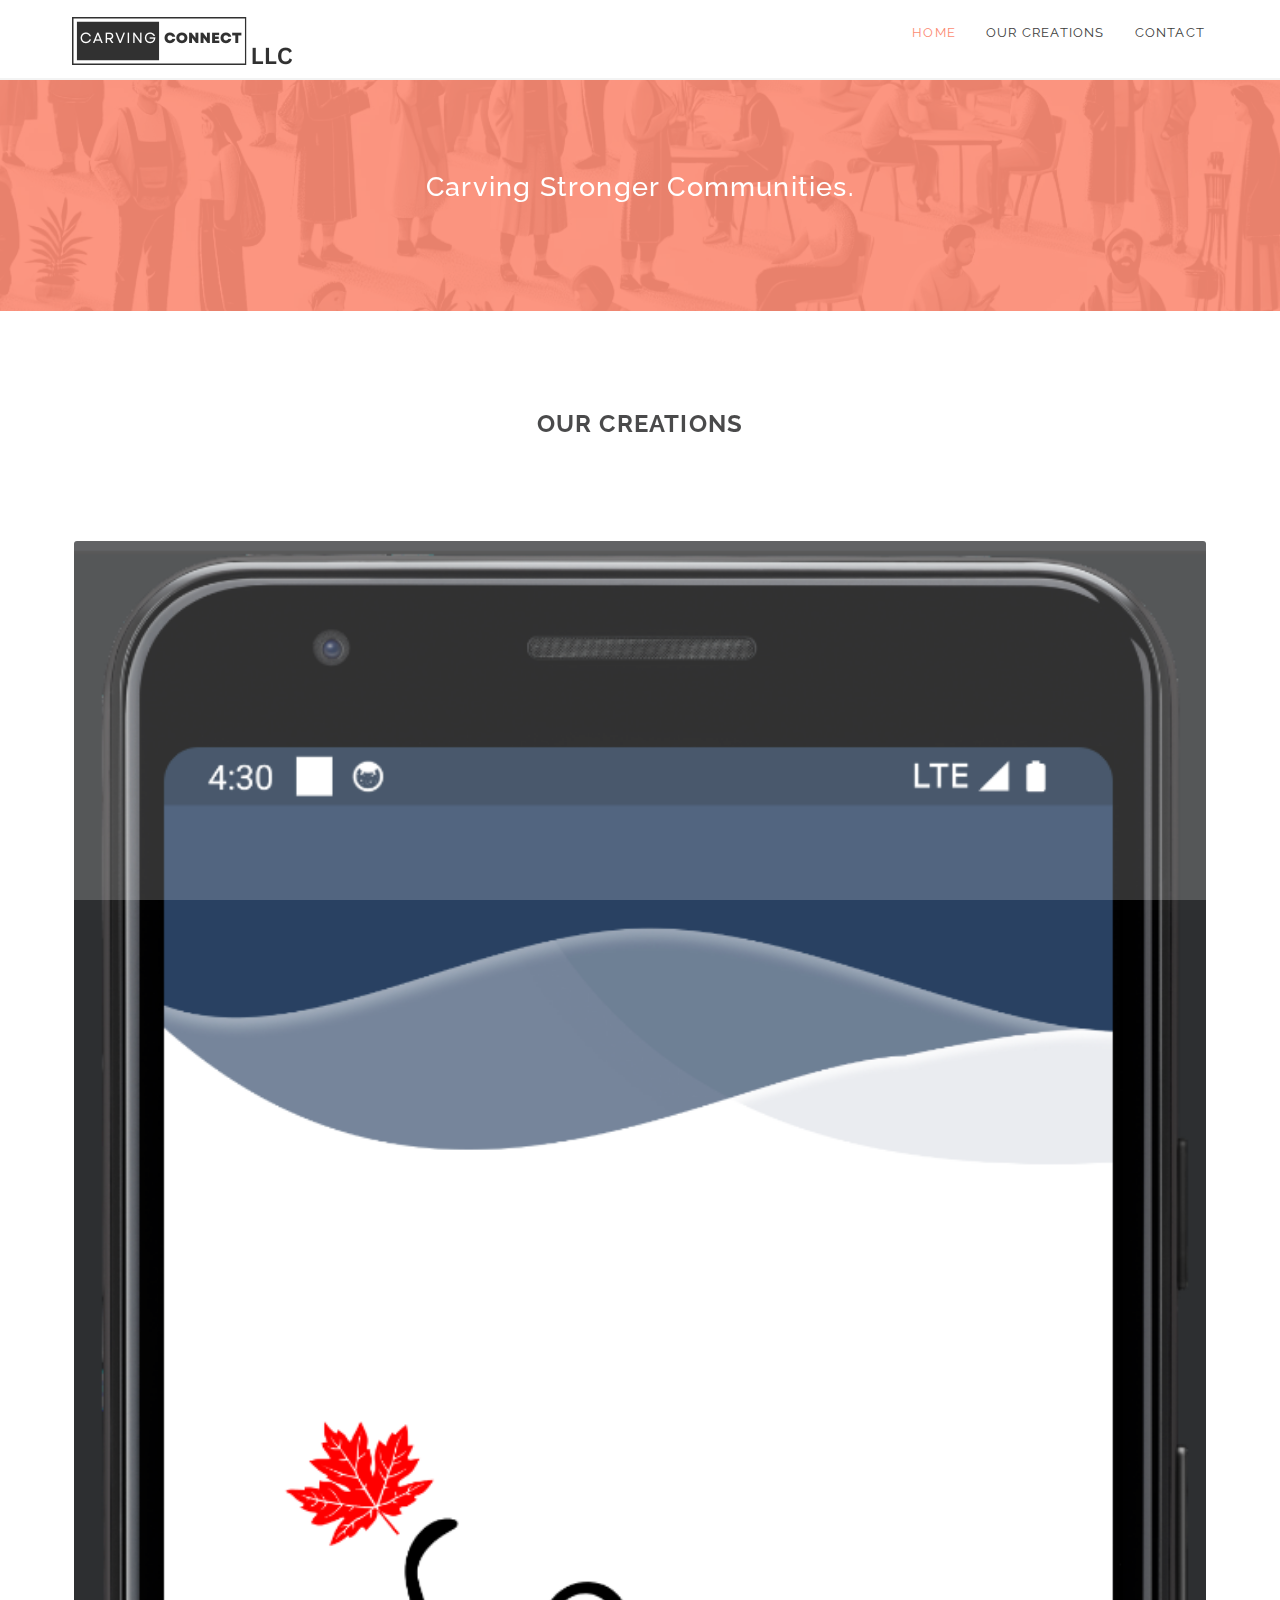
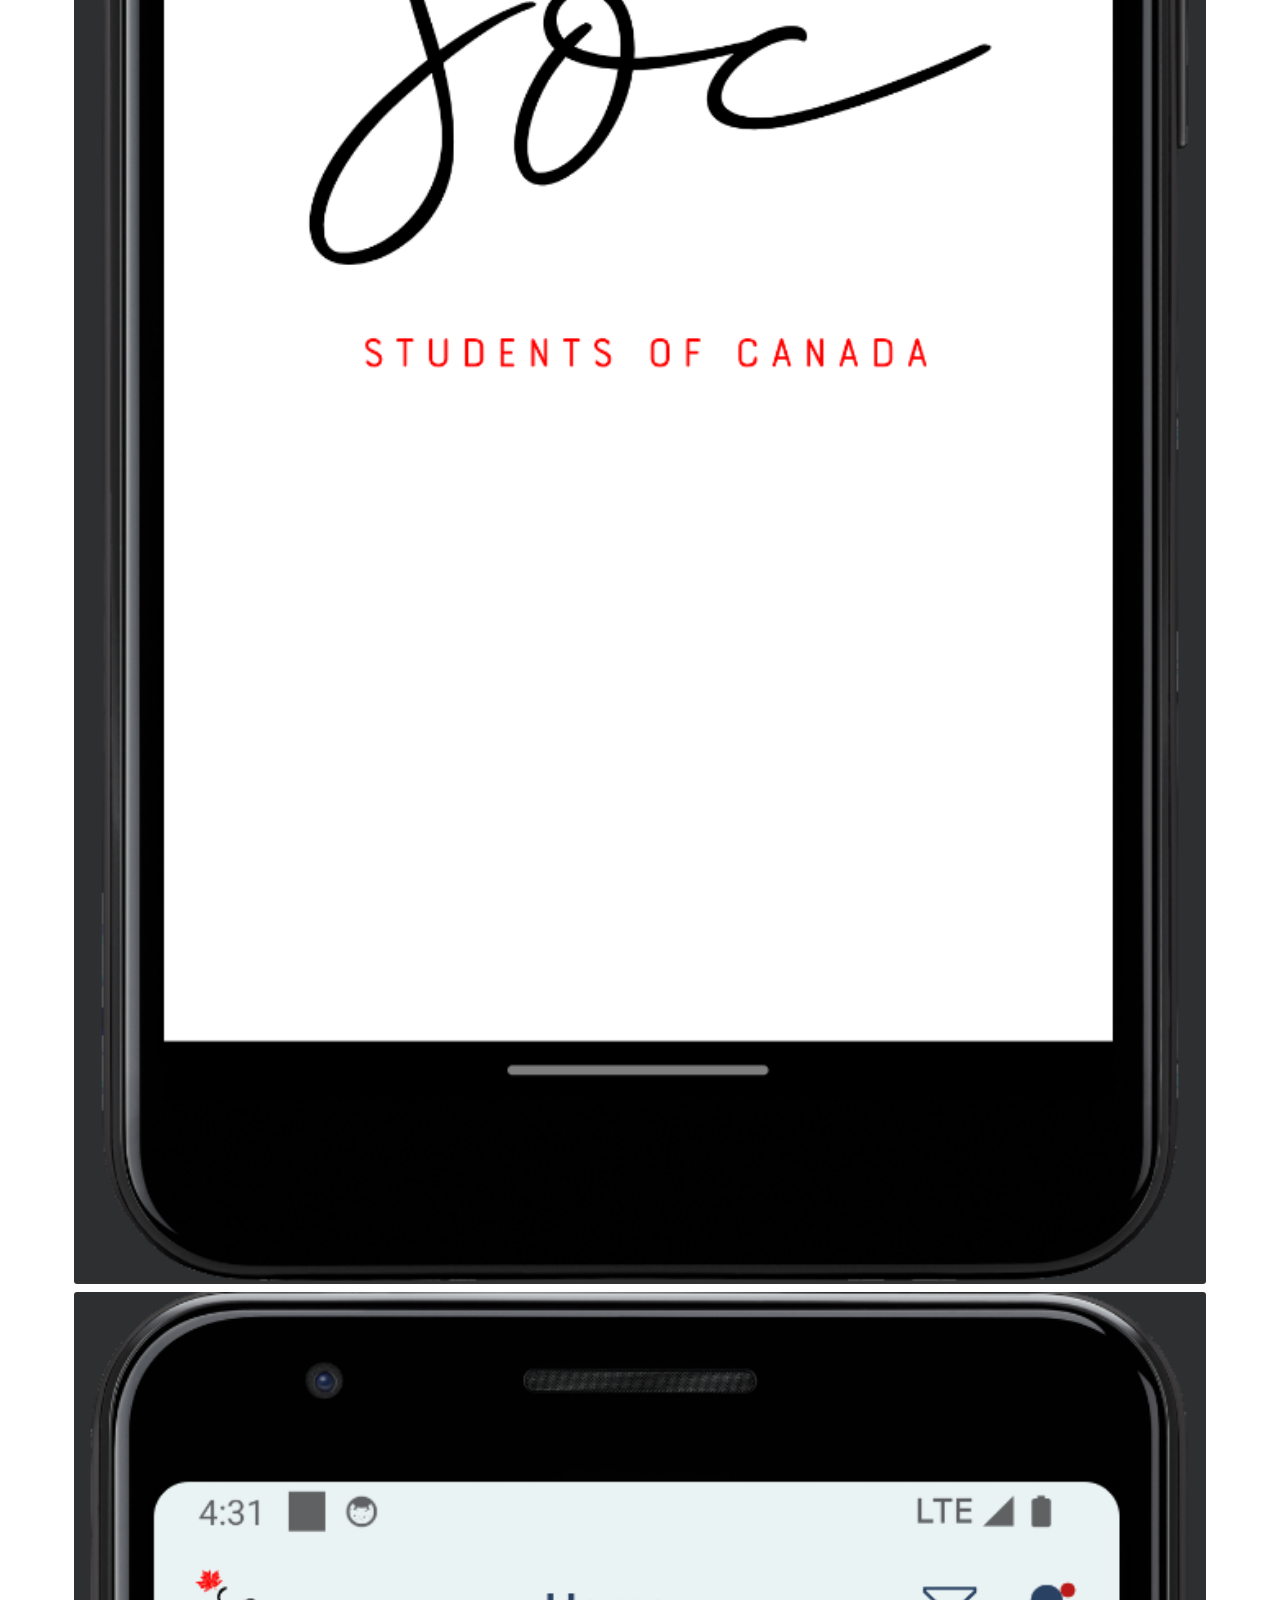
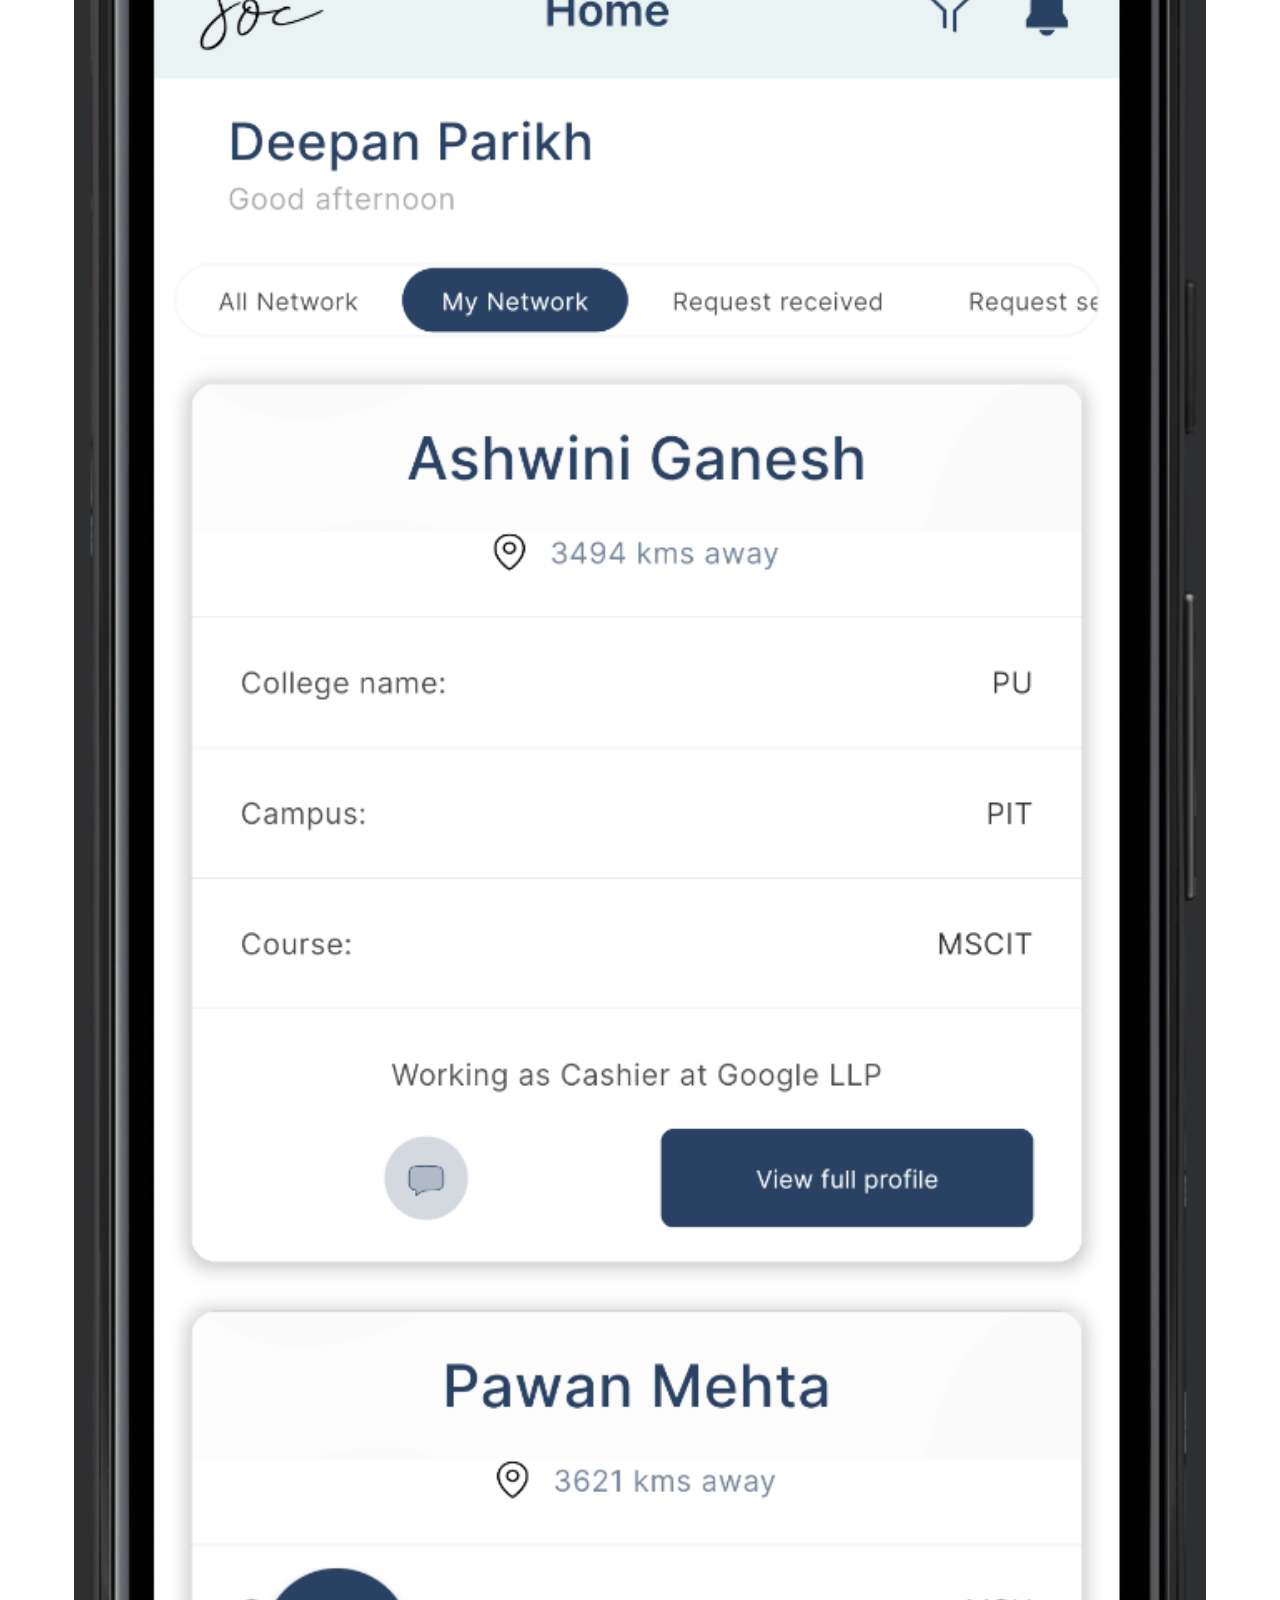
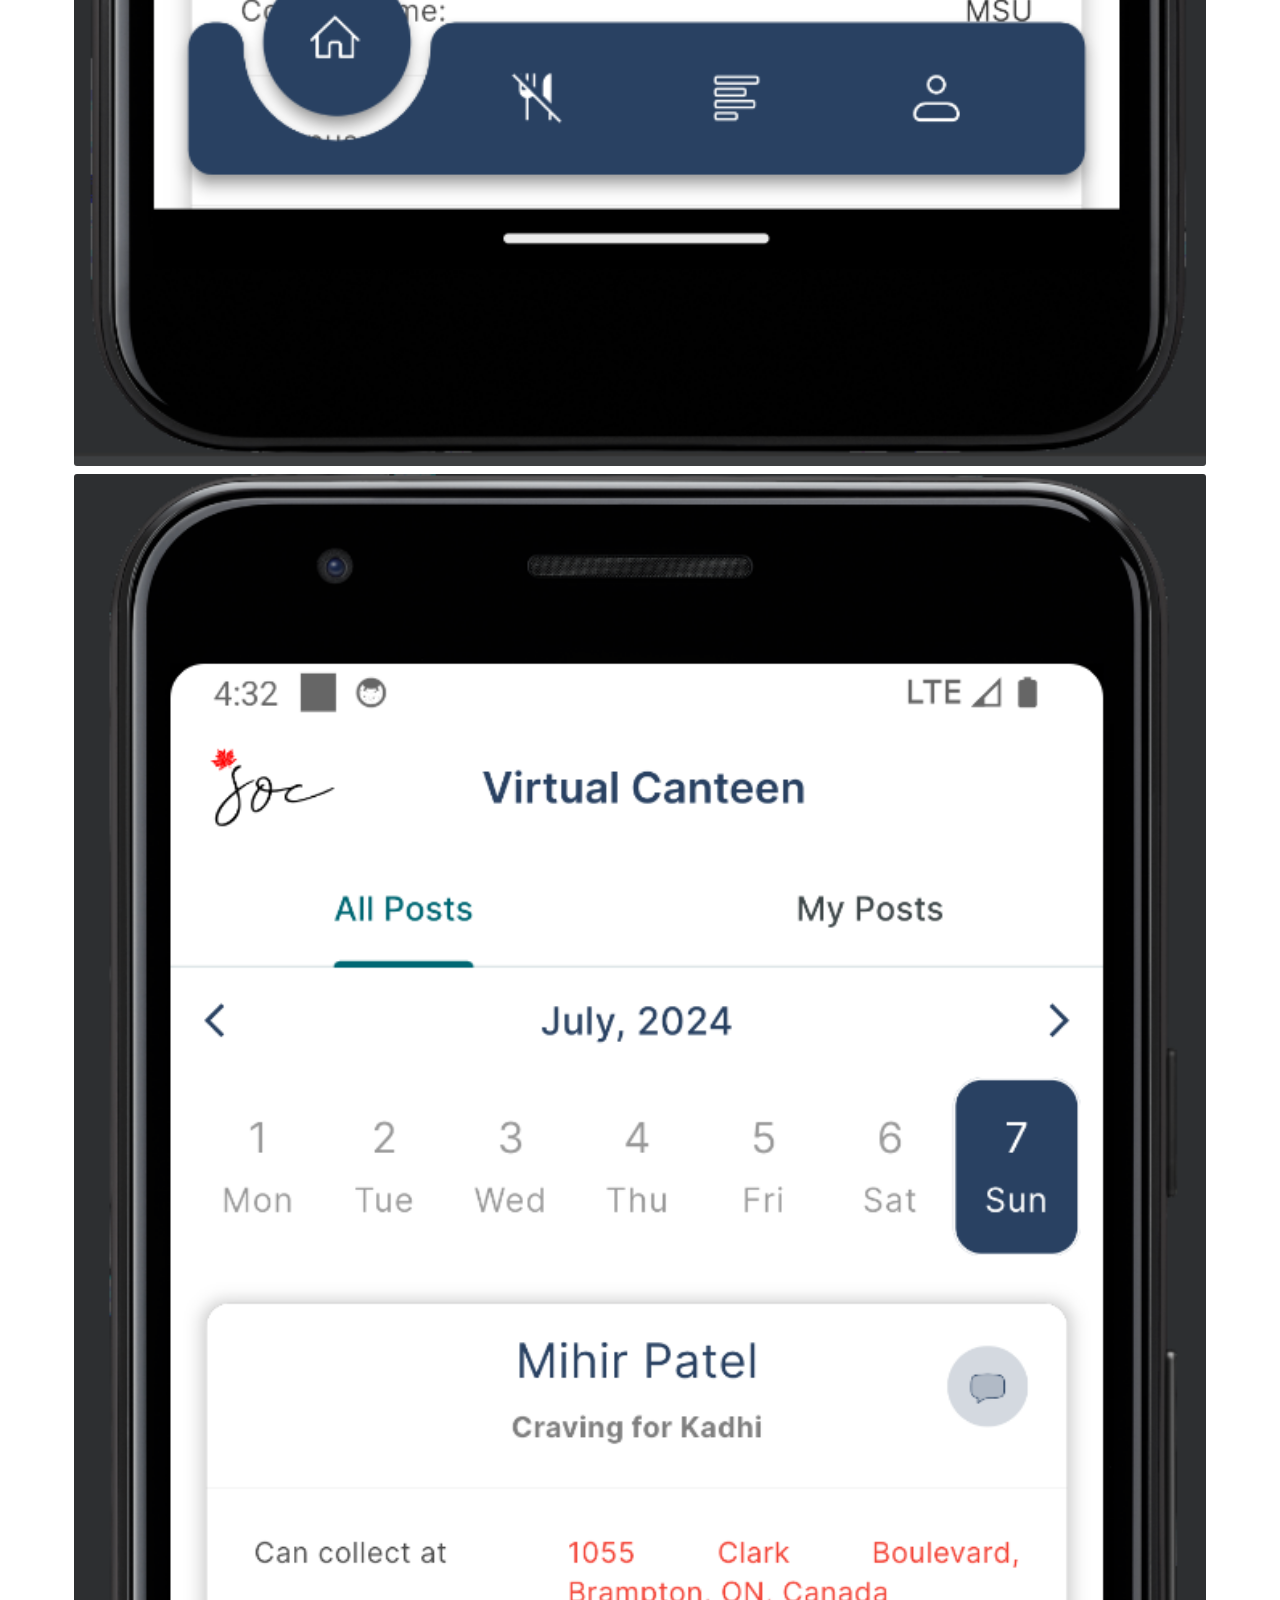
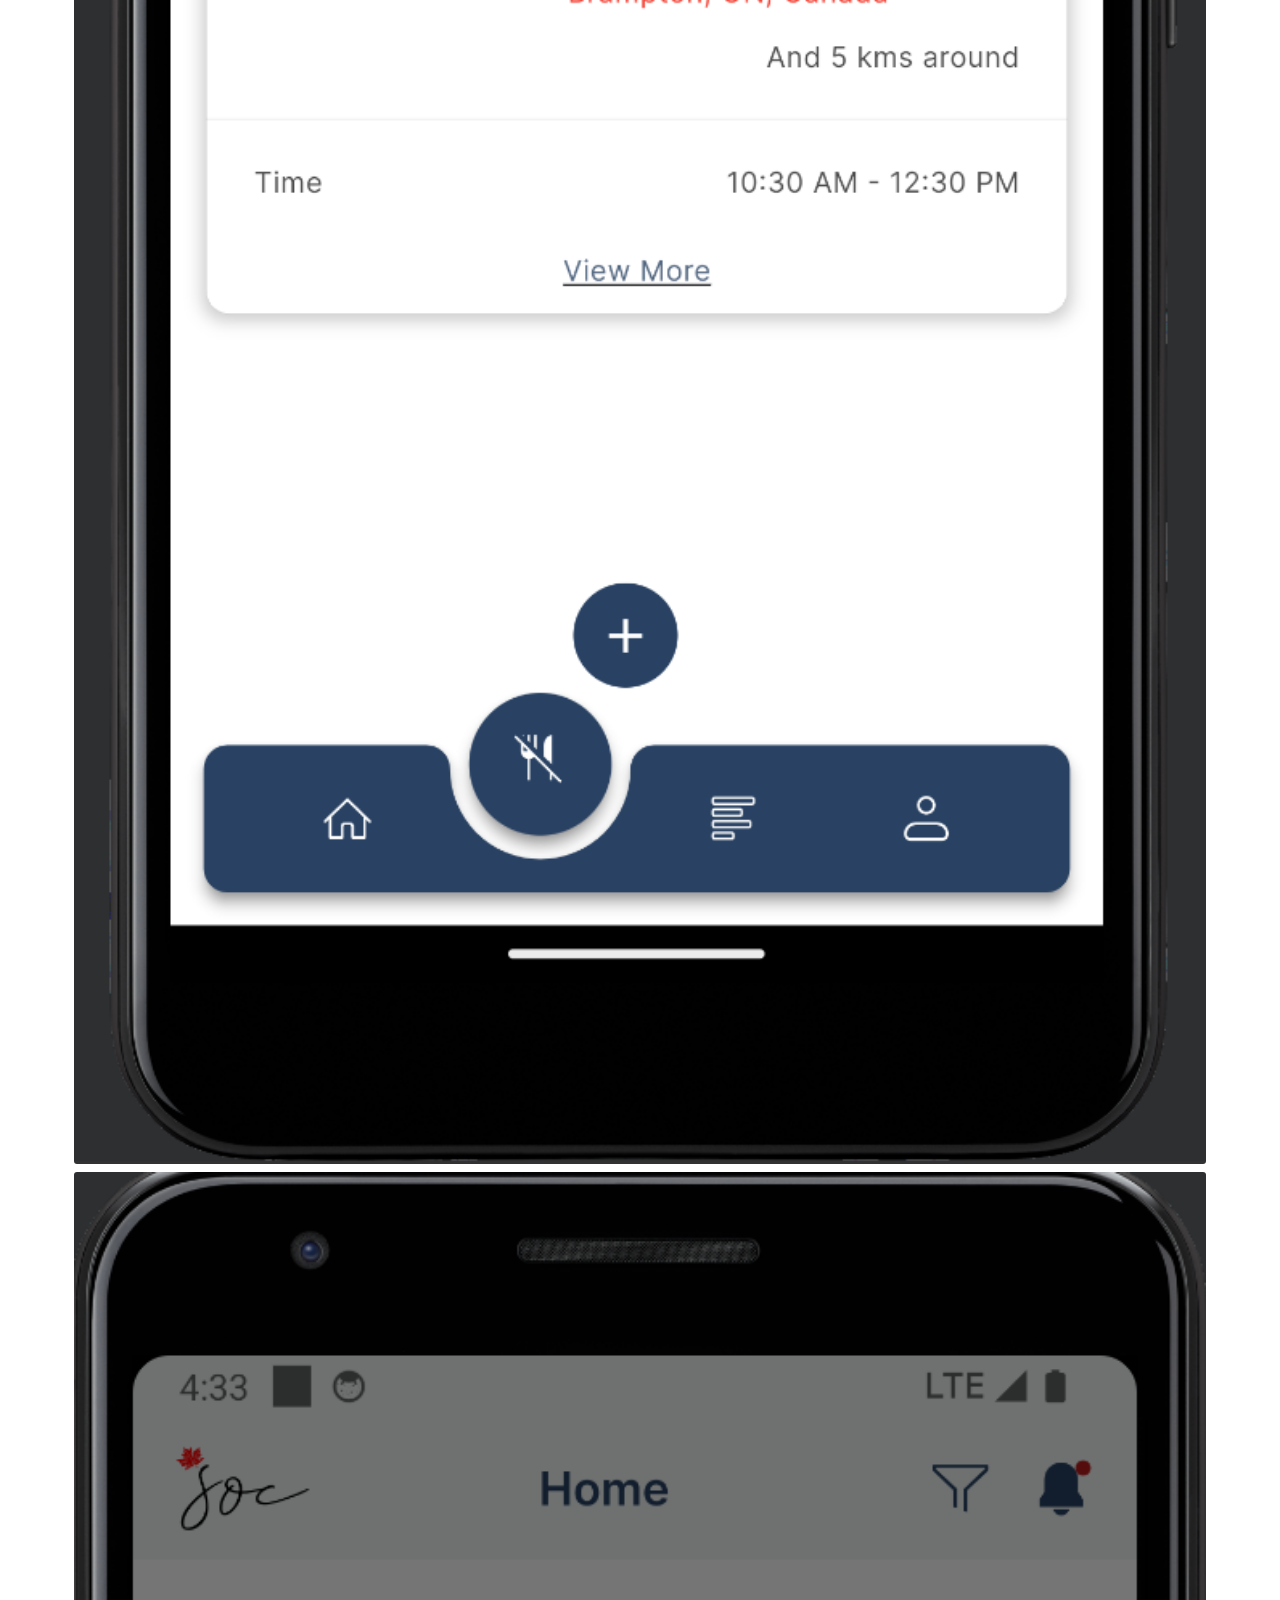
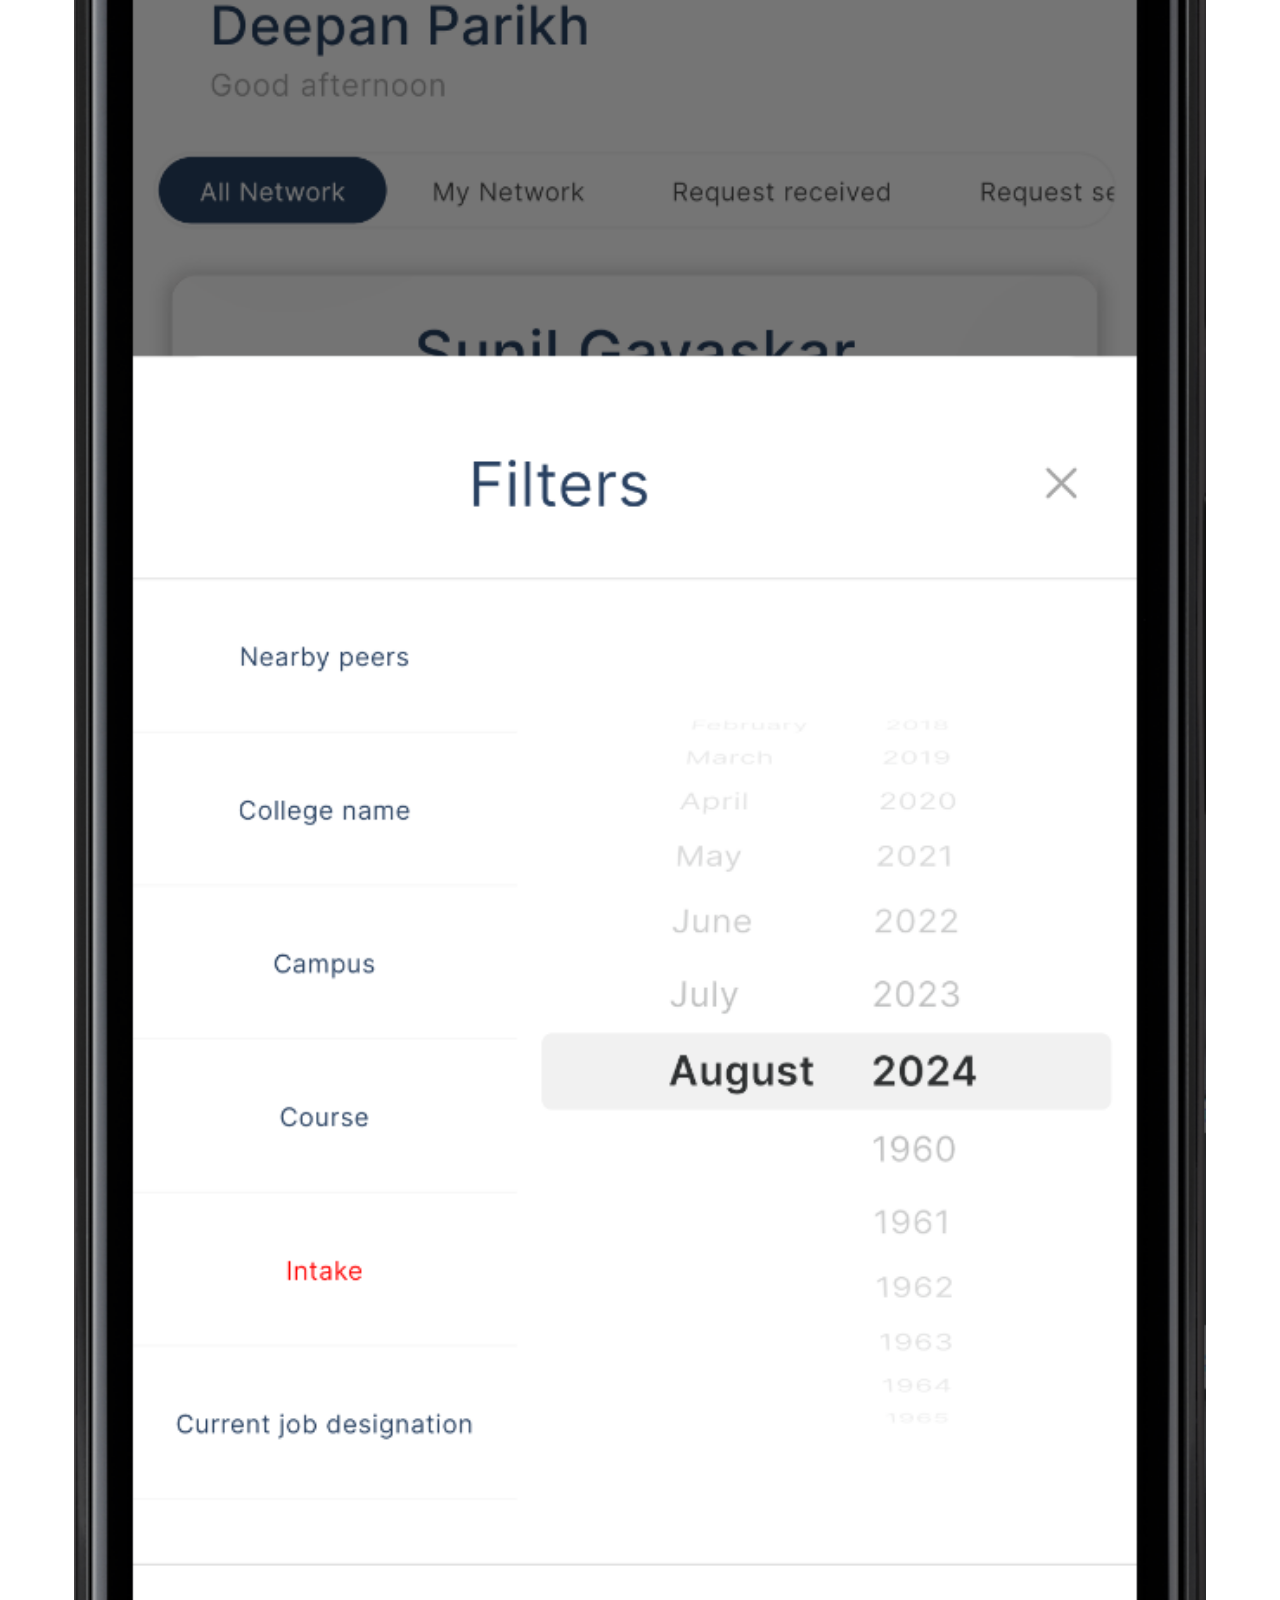
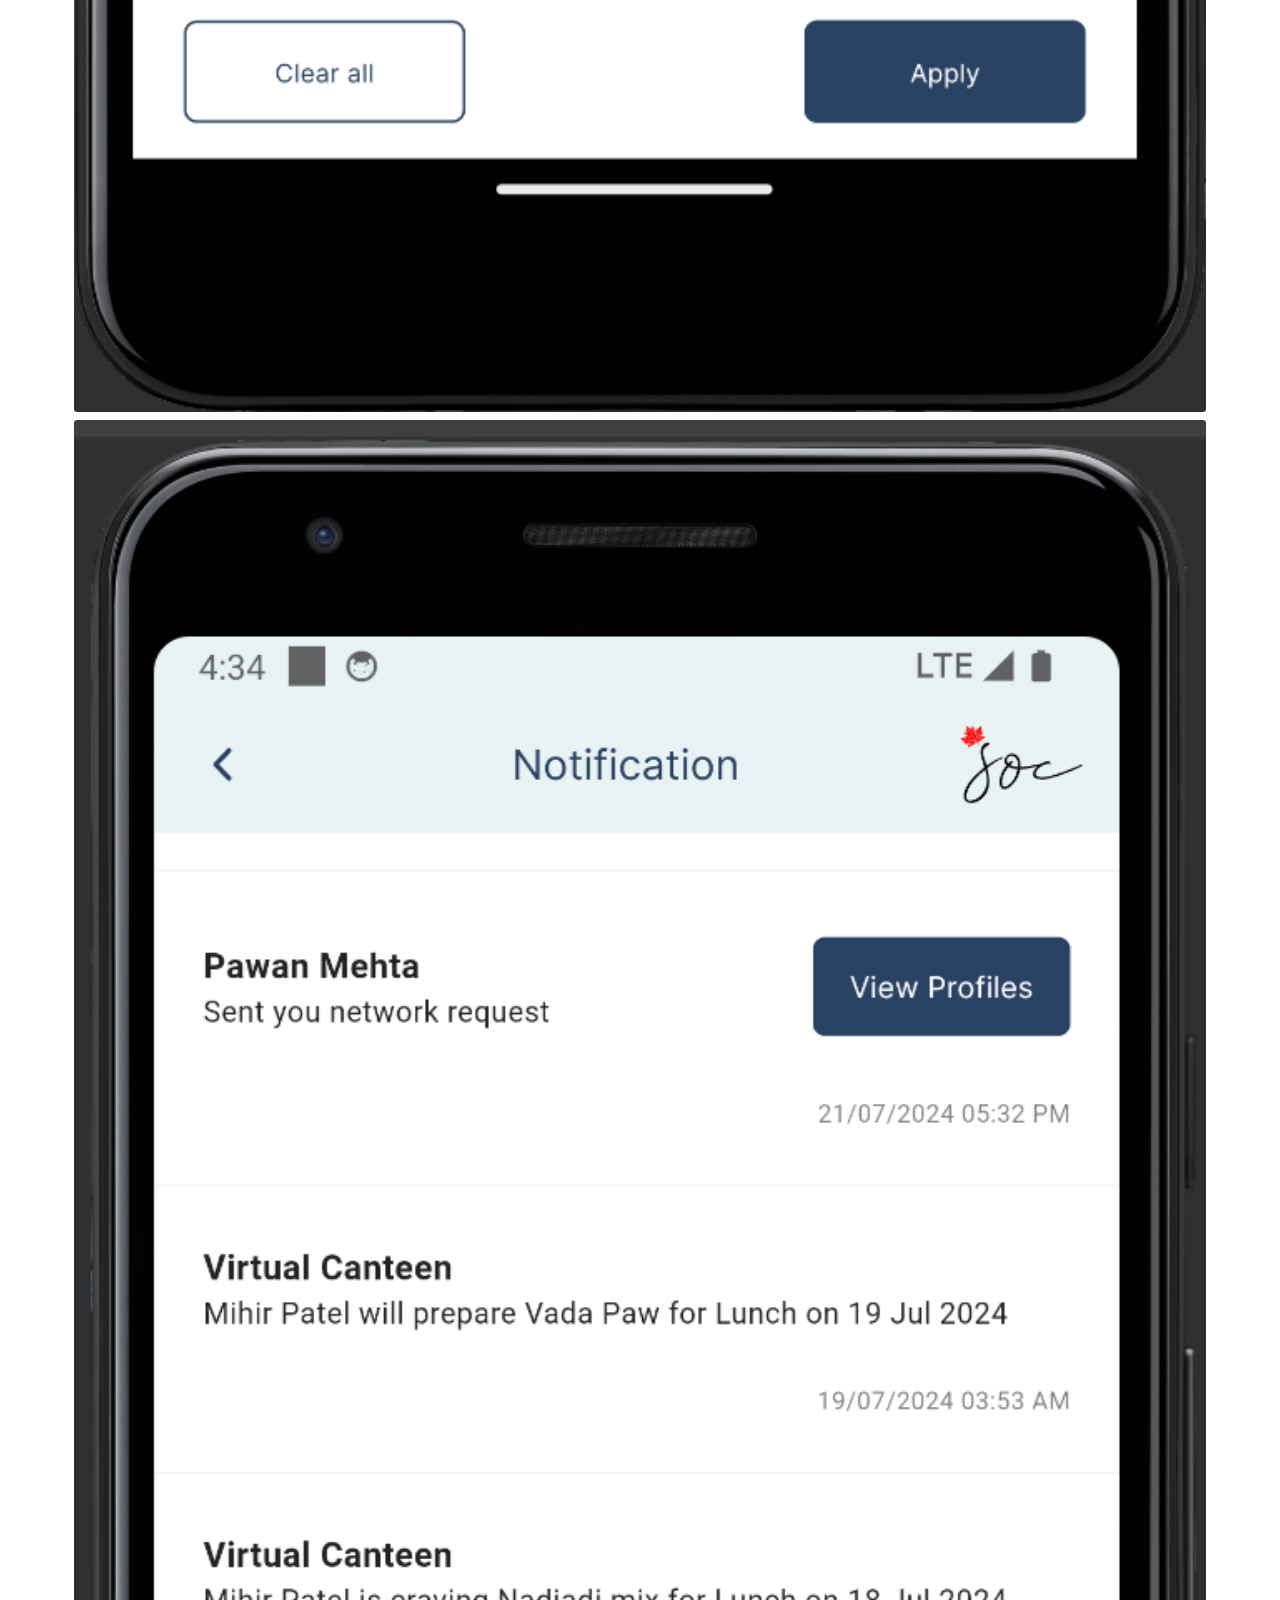
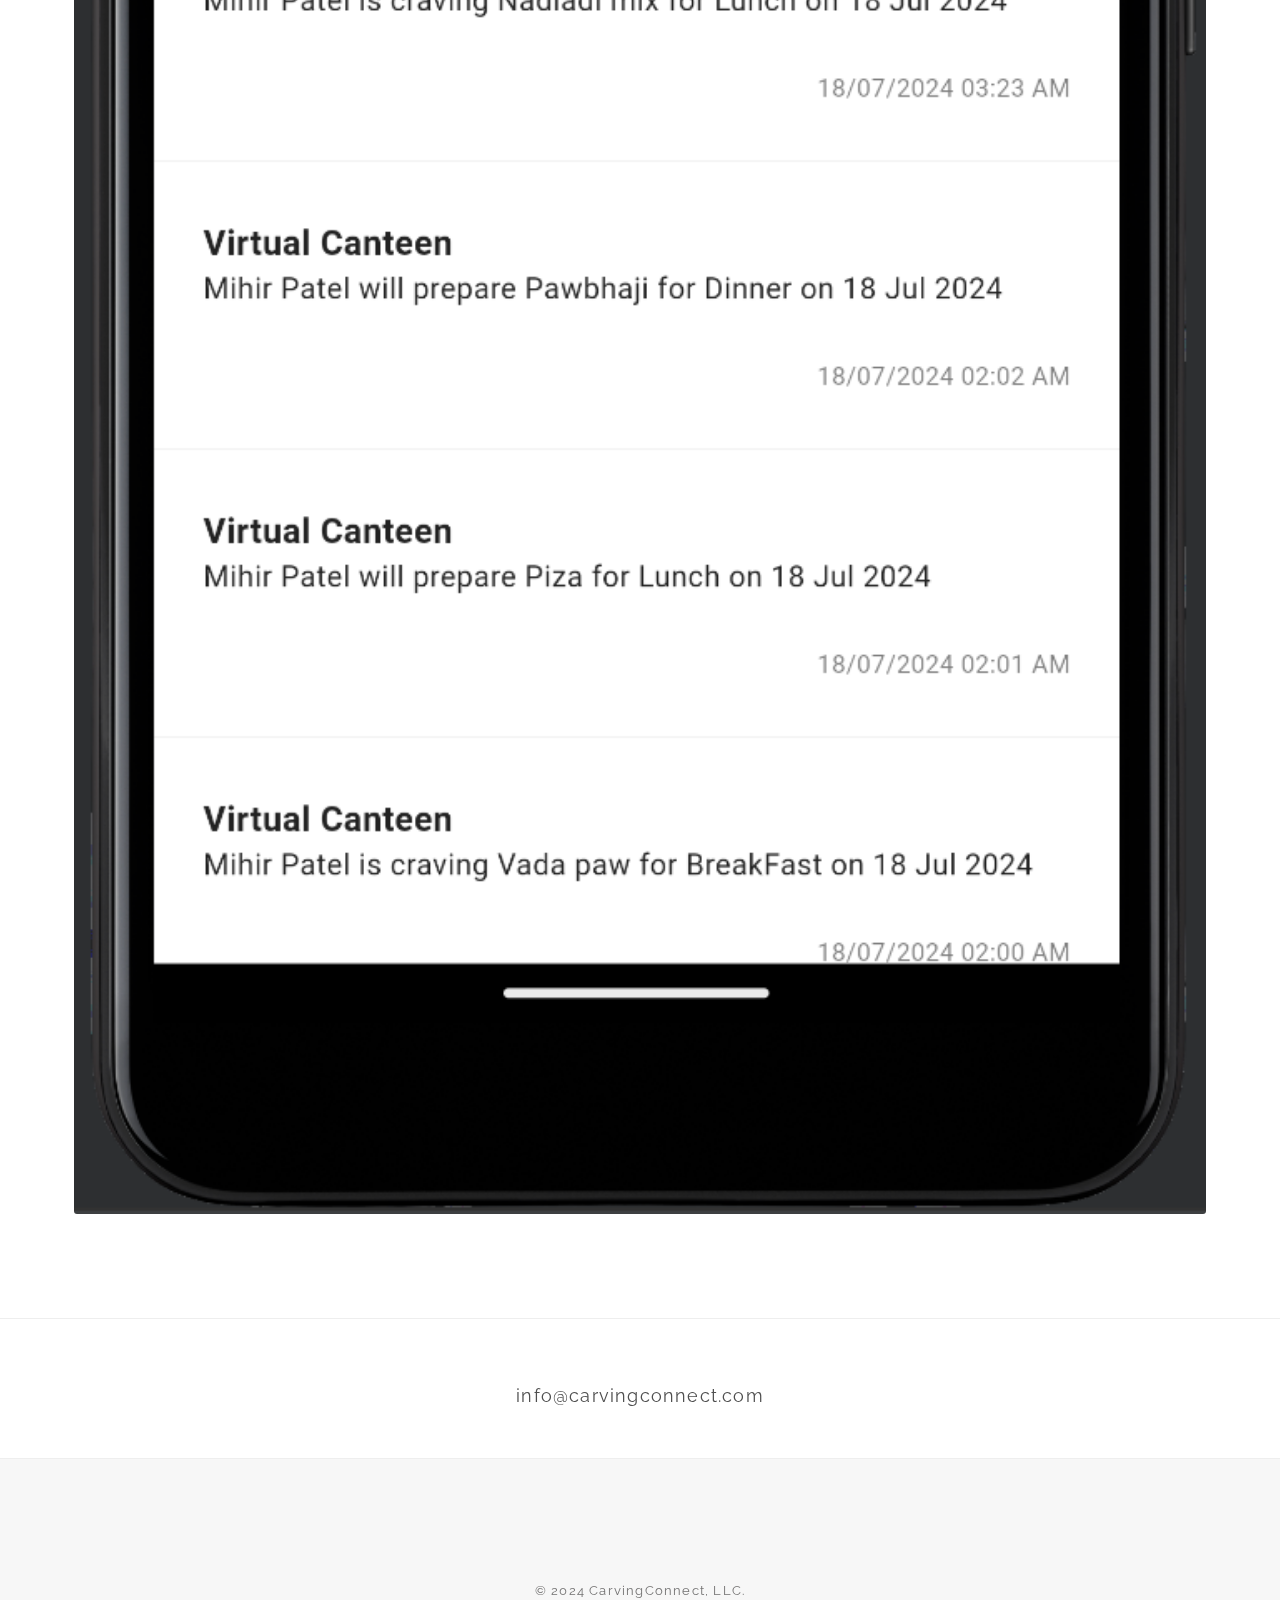
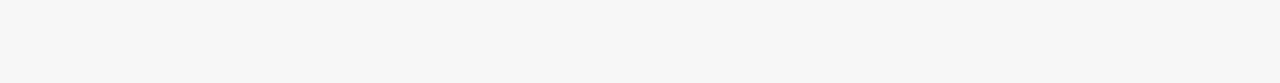
<file: index.html>
﻿<!DOCTYPE html>
<html lang="en">
<head>

  <meta charset="utf-8">
  <meta http-equiv="X-UA-Compatible" content="IE=edge">
  <meta name="viewport" content="width=device-width, initial-scale=1">
  <title>CarvingConnect</title>

  <!-- Custom Google fonts -->
  <link href='http://fonts.googleapis.com/css?family=Raleway:400,500,300,700' rel='stylesheet' type='text/css'>
  <link href="http://fonts.googleapis.com/css?family=Crimson+Text:400,600" rel="stylesheet" type="text/css">
  <link href="http://fonts.googleapis.com/css?family=Open+Sans:400,300,600" rel="stylesheet" type="text/css">

  <!-- Bootstrap CSS Style -->
  <link rel="stylesheet" href="assets/css/bootstrap.min.css">

  <!-- Template CSS Style -->
  <link rel="stylesheet" href="assets/css/style.css">

  <!-- Animate CSS  -->
  <link rel="stylesheet" href="assets/css/animate.css">

  <!-- FontAwesome 4.3.0 Icons  -->
  <link rel="stylesheet" href="assets/css/font-awesome.min.css">

  <!-- et line font  -->
  <link rel="stylesheet" href="assets/css/et-line-font/style.css">

  <!-- BXslider CSS  -->
  <link rel="stylesheet" href="assets/css/bxslider/jquery.bxslider.css">

  <!-- Owl Carousel CSS Style -->
  <link rel="stylesheet" href="assets/css/owl-carousel/owl.carousel.css">
  <link rel="stylesheet" href="assets/css/owl-carousel/owl.theme.css">
  <link rel="stylesheet" href="assets/css/owl-carousel/owl.transitions.css">

  <!-- Magnific-Popup CSS Style -->
  <link rel="stylesheet" href="assets/css/magnific-popup/magnific-popup.css">

  <!-- HTML5 Shim and Respond.js IE8 support of HTML5 elements and media queries -->
  <!-- WARNING: Respond.js doesn't work if you view the page via file:// -->
  <!--[if lt IE 9]>
    <script src="https://oss.maxcdn.com/html5shiv/3.7.2/html5shiv.min.js"></script>
    <script src="https://oss.maxcdn.com/respond/1.4.2/respond.min.js"></script>
  <![endif]-->
	
</head>
<body>

  <!-- Preload the Whole Page -->
  <div id="preloader">      
    <div id="loading-animation">&nbsp;</div>
  </div>

  <!-- Navbar -->
  <header class="header">
    <nav class="navbar navbar-default navbar-static-top">
      <div class="container">
      <!-- Brand and toggle get grouped for better mobile display -->
        <div class="navbar-header">
          <button type="button" class="navbar-toggle collapsed" data-toggle="collapse" data-target="#navigation-nav">
            <span class="sr-only">Toggle navigation</span>
            <span class="icon-bar"></span>
            <span class="icon-bar"></span>
            <span class="icon-bar"></span>
          </button>
           <a class="navbar-brand" href="#"><img src="assets/images/logo.png" alt=""></a>
        </div>
        <!-- Collect the nav links, forms, and other content for toggling -->
        <div class="collapse navbar-collapse" id="navigation-nav">
          <ul class="nav navbar-nav navbar-right">
            <li class="active"><a class="section-scroll" href="#wrapper">Home</a></li>
            <li><a href="#subscribe-section">Our Creations</a></li>
            <li><a href="#contact-section">Contact</a></li>
          </ul>
        </div><!-- /.navbar-collapse -->
      </div><!-- /.container -->
    </nav>
  </header>
  <!-- End Navbar -->

  <div id="wrapper">

  <!-- Hero
  ================================================== -->
  
    <!-- End hero section -->

    <section>
      <div class="sep-section"></div>
    </section>

    <!-- Video section
    ================================================== -->
    <section>
      <div id="video-section" data-stellar-background-ratio="0">
        <div class="container">
          <div class="row">
            <div class="col-sm-6 col-sm-offset-3">
              <div class="video-section-content text-center">
            
                <div class="video-head">Carving Stronger Communities.</div>
                <!-- <a href="http://vimeo.com/channels/staffpicks/116829150" class="video-pop-up"><i class="fa fa-play"></i></a><br>
                <div class="video-sub-heading">Check out our video presentation</div> -->
              </div>
            </div> <!-- end col-sm-6 -->
          </div> <!-- end row -->
        </div> <!-- end container -->
      </div>
    </section>
    <!-- End Video section -->





    <!-- Screenshots
    ================================================== -->
      <section>
        <div id="screenshots-section" class="pad-sec">
          <div class="container">
           <div class="title-section text-center animated out" data-animation="fadeInUp" data-delay="0">
              <div class="row">
                <div class="col-sm-8 col-sm-offset-2">
                  <h2>Our Creations</h2>
          
              </div>
            </div> <!-- End row -->
          </div> <!-- end title-section -->

            <div class="row">
              <div class="col-md-12">
                <div class="screenshots-carousel animated out" data-animation="fadeInUp" data-delay="0">

                  <div class="shot">
                    <div class="screen">
                      <a class="zoom" href="assets/images/screenshots/1.jpg"><img src="assets/images/screenshots/1.jpg" alt="screenshot"></a>
                    </div> <!-- end screen -->
                  </div> <!-- end shot -->

                  <div class="shot">
                    <div class="screen">
                      <a class="zoom" href="assets/images/screenshots/2.jpg"><img src="assets/images/screenshots/2.jpg" alt="screenshot"></a>
                    </div> <!-- end screen -->
                  </div> <!-- end shot -->

                  <div class="shot">
                    <div class="screen">
                      <a class="zoom" href="assets/images/screenshots/3.jpg"><img src="assets/images/screenshots/3.jpg" alt="screenshot"></a>
                    </div> <!-- end screen -->
                  </div> <!-- end shot -->

                  <div class="shot">
                    <div class="screen">
                      <a class="zoom" href="assets/images/screenshots/4.jpg"><img src="assets/images/screenshots/4.jpg" alt="screenshot"></a>
                    </div> <!-- end screen -->
                  </div> <!-- end shot -->
                  <div class="shot">
                    <div class="screen">
                      <a class="zoom" href="assets/images/screenshots/5.jpg"><img src="assets/images/screenshots/5.jpg" alt="screenshot"></a>
                    </div> <!-- end screen -->
                  </div> <!-- end shot -->


                

                </div> <!-- end screenshots-carousel -->
              </div> <!-- end col-md-12 -->
            </div> <!-- end row -->
          </div><!--  end container -->
        </div>
      </section>
      <!-- End screenshots-section -->



    <!-- Contact-info
    ================================================== -->
    <section>
      <div class="contact-info">
        <div class="container">
          <div class="row">
            
             <!-- <div class="col-sm-4">
              <a href="mailto:hello@hotmail.com"><i class="pe-7s-mail"></i>hello@hotmail.com</a>
             </div> -->
             <div class="col-sm-8 col-sm-offset-2">     
              <a href="mailto:info@carvingconnect.com"><i class="pe-7s-mail"></i>info@carvingconnect.com</a>
            </div> <!-- End col-sm-8 -->
          </div> <!-- End row -->
        </div> <!-- End container -->
      </div> <!-- End contact-info -->
    </section>

    <!-- Footer
    ================================================== -->
    <footer>
      <div id="footer-section" class="text-center">
        <div class="container">
          <div class="row">
            <div class="col-sm-8 col-sm-offset-2">
              
              <p class="copyright">
                &copy; 2024 CarvingConnect, LLC.</a>
              </p>
            </div> <!-- End col-sm-8 -->
          </div> <!-- End row -->
        </div> <!-- End container -->
      </div> <!-- End footer-section  -->
    </footer>
    <!-- End footer -->

  </div> <!-- End wrapper -->

  <!-- Back-to-top
  ================================================== -->
  <div class="back-to-top">
    <i class="fa fa-angle-up fa-3x"></i>
  </div> <!-- end back-to-top -->

  <!-- JS libraries and scripts -->
  <script src="assets/js/jquery-1.11.3.min.js"></script>
  <script src="assets/js/bootstrap.min.js"></script>
  <script src="assets/js/bootstrap-hover-dropdown.min.js"></script>
  <script src="assets/js/jquery.appear.min.js"></script>
  <script src="assets/js/jquery.bxslider.min.js"></script>
  <script src="assets/js/jquery.owl.carousel.min.js"></script>
  <script src="assets/js/jquery.countTo.js"></script>
  <script src="assets/js/jquery.easing.1.3.js"></script>
  <script src="assets/js/jquery.imagesloaded.min.js"></script>
  <script src="assets/js/jquery.isotope.js"></script>
  <script src="assets/js/jquery.placeholder.js"></script>
  <script src="assets/js/jquery.smoothscroll.js"></script>
  <script src="assets/js/jquery.stellar.min.js"></script>
  <script src="assets/js/jquery.waypoints.js"></script>
  <script src="assets/js/jquery.fitvids.js"></script>
  <script src="assets/js/jquery.magnific-popup.min.js"></script>
  <script src="assets/js/jquery.ajaxchimp.min.js"></script>
  <script src="assets/js/jquery.countdown.js"></script>
  <script src="assets/js/jquery.navbar-scroll.js"></script>
  <script src="http://maps.google.com/maps/api/js?sensor=false"></script>
  <script src="assets/js/jquery.gmaps.js"></script>
  <script src="assets/js/main.js"></script>

</body>
</html>
</file>
<file: assets/css/style.css>
/***********************************************************************************************
	Salient by TEMPLATE STOCK
	templatestock.co @templatestock
	Released for free under the Creative Commons Attribution 3.0 license (templated.co/license)
    
**********************************************************************************************/

/***********************************************************************************************/
/* TABLE OF CONTENTS: */
/***********************************************************************************************/

/*------------------------------------------------------------------------


  01. Common Styles
      -Typography
      -Buttons
      -Form
  02. Preloader
  03. Navbar
  04. Hero section
      -Hero section 2
      -Hero section 3
      -Hero section 4
  05. Home hero
  06. About Section
  07. Choose Section
  08. Projects Section
  09. Clients section
  10. Statistics Section
  11. Call-to-action section
  12. Services
  13. Portfolio Page
  14. Tweet section
  15. Blog-section
  16. Contact section
  17. Google maps
  18. Single-project
  19. Landing page
      -Features Section
      -Video section
      -Offer section
      -Screenshots
      -Subscribe section
      -Testimonials section
  20. Landing Blog
      -Pagination
      -Comments section
      -Sidebar
      -About widget
      -Tags
      -Recent Posts 
  21. App landing page
  22. Coming soon page
  23. Personal page
  24. Footer
  25. Back to top
  26. Responsive Part

--------------------------------------------------------------------------*/



/***********************************************************************************************/
/* =Common Styles */
/***********************************************************************************************/

body {
  font-family: 'Raleway', sans-serif;
  color: #737272;
  line-height: 24px;
  font-size: 13px;
  letter-spacing: 1.2px;
  -webkit-font-smoothing: antialiased;
  padding-top: 68px;
  position: relative;
}

a {
  color: #fc6e51;
  -webkit-transition: all .25s ease-in-out;
     -moz-transition: all .25s ease-in-out;
      -ms-transition: all .25s ease-in-out;
       -o-transition: all .25s ease-in-out;
          transition: all .25s ease-in-out;
}

a:hover, a:focus {
  text-decoration: none;
}

img {
  max-width: 100%;
}

.dark-bg {
  background: #34353A;
}

.white-bg {
  background: #fff;
}

.without-padding {
  padding: 0;
}

.marg-0 {
  margin: 0;
}

.pad-b-0 {
  padding-bottom: 0!important;
}

.pad-t-100 {
  padding-top: 100px!important;
}

.bg-gray {
  background: #e5e5e5;
}

.form-control::-moz-placeholder {
  color: #494949;
}
.form-control:-ms-input-placeholder {
  color: #494949;
}
.form-control::-webkit-input-placeholder {
  color: #494949;
}

/***********************************************************************************************/
/* =Typography */
/***********************************************************************************************/

h1, h2, h3, h4, h5, h6, .h1, .h2, .h3, .h4, .h5, .h6 {
  font-weight: 700;
  color: #1f2021;
  text-transform: uppercase;
}

h1, .h1, h2, .h2, h3, .h3 {
  margin-top: 0;
  margin-bottom: 20px;
}

h1, .h1 {
  font-family: 'Abel', sans-serif;
  font-size: 46px;
  font-weight: 400;
  letter-spacing: 2px;
}

h2 {
  font-size: 24px;
}  

h3 {
  font-size: 17px;
}

h4 {
  font-size: 15px;
}

h5 {
  font-size: 12px;
}

h6 {
  font-size: 10px;
}

p {
  margin: 0;
}

.title-section hr {
  width: 15%;
}

.title-section  p {
  font-size: 15px;
  line-height: 26px;
  font-weight: 400;
  letter-spacing: 1.5px;
}

.pad-sec {
  padding: 100px 0!important;
}

.title-section {
  padding-left: 30px;
  padding-right: 30px;
}

.sep-section {
  height: 1px;
  border-bottom: 1px solid #EAEAEA;
}

/***********************************************************************************************/
/* =Buttons */
/***********************************************************************************************/

.btn {
  font-size: 13px;
  letter-spacing: 1px;
  padding: 14px 25px;
  border-radius: 1px;
  -webkit-transition: all .25s ease-in-out;
     -moz-transition: all .25s ease-in-out;
      -ms-transition: all .25s ease-in-out;
       -o-transition: all .25s ease-in-out;
          transition: all .25s ease-in-out;
}

.btn:active, .btn.active {
  outline: 0;
  background-image: none;
  -webkit-box-shadow: none;
          box-shadow: none;
}

.btn:focus, .btn:active:focus, .btn.active:focus, .btn.focus, .btn:active.focus, .btn.active.focus {
  outline: 0;
}

.btn-primary:hover, .btn-primary:focus, .btn-primary.focus, 
.btn-primary:active, .btn-primary.active, .open>.dropdown-toggle.btn-primary {
  color: #fff;
  background-color: #000;
  border-color: #000;
}

.btn-xs {
  padding: 5px 14px;
  font-size: 11px;
  text-transform: uppercase;
  letter-spacing: 2px;
}

.btn-sm {
  padding: 8px 37px;
  font-size: 12px;
  -webkit-border-radius: 2px;
     -moz-border-radius: 2px;
          border-radius: 2px;
}

.btn-lg {
  padding: 15px 35px;
}

.btn-primary {
  text-transform: uppercase;
  background-color: #fc6e51;
  border-color: #fc6e51;
}

.btn-black {
  text-transform: uppercase;
  color: #fff;
  background-color: #000;
  border-color: #000;
}

.btn-black:hover {
  background-color: #fc6e51;
  border-color: #fc6e51;
  color: #fff;
}

.btn-clean {
  border-color: #F5F5F5;
  color: #F5F5F5;
  text-transform: uppercase;
  letter-spacing: 0;
}

.btn-clean:hover, .btn-clean:focus, .btn-clean:active {
  color: #fff;
}

.btn-dark {
  color: #FFF;
  text-transform: uppercase;
  background: rgba(34,34,34, .9);
  font-weight: 400;
  border-color: rgba(0,0,0, .7);
}

.btn-dark:hover, .btn-dark:active, .btn-dark:focus, .btn-dark:visited {
  color: rgba(255,255,255, .85);
  background: rgba(0,0,0, .7);
  outline: 0;
  box-shadow: none;
}

.btn-light {
  background: #f3f3f3;
  color: #000;
}

.call-btn {
  text-transform: uppercase;
  letter-spacing: 2px;
  padding: 12px 20px;
  font-size: 12px;
  border-radius: 0;
  border: none;
  outline: none;
  display: inline-block;
}

.btn-gray {
  color: #777;
  background: #e5e5e5;
}

/***********************************************************************************************/
/* =Form */
/***********************************************************************************************/

.form-group {
  margin-bottom: 20px;
}

.form-control {
  font-size: 12px;
  color: #555;
  background-color: #fff;
  background-image: none;
  border: 1px solid #ccc;
  border-radius: 1px;
  height: auto;
  padding: 9px 12px;
    -webkit-box-shadow: none;
  -moz-box-shadow: none;
  box-shadow: none;
  -webkit-transition: all 0.2s cubic-bezier(0.000, 0.000, 0.580, 1.000);
  -moz-transition: all 0.2s cubic-bezier(0.000, 0.000, 0.580, 1.000);
  -o-transition: all 0.2s cubic-bezier(0.000, 0.000, 0.580, 1.000);
  -ms-transition: all 0.2s cubic-bezier(0.000, 0.000, 0.580, 1.000);
  transition: all 0.2s cubic-bezier(0.000, 0.000, 0.580, 1.000);
}

.form-control:focus {
  color: #111;
  border-color: rgba(0,0,0, .7);
  -webkit-box-shadow: none;
  -moz-box-shadow: none;
  box-shadow: none;
  outline: none;
}

/***********************************************************************************************/
/* =Preloader */
/***********************************************************************************************/ 

#preloader {
  background-color: #FFF;
  bottom: 0;
  left: 0;
  position: fixed;
  right: 0;
  top: 0;
  z-index: 999999;
}

#loading-animation {
  background-image: url("../images/loading.GIF") ;
  opacity: 0.7;
  background-position: center center;
  background-repeat: no-repeat;
  height: 200px;
  left: 50%;
  margin: -100px 0 0 -100px;
  position: absolute;
  top: 50%;
  width: 200px;
  border-radius: 4px;
}

/************************************************************************
// =Navbar
*************************************************************************/

.navbar-default {
  background: #fff;
  border: none;
  width: 100%;
  margin-bottom: 0;
  position: absolute;
  top: 0;
  border-bottom: 2px solid #f0f0f0;
  min-height: 80px;
}
.navbar.active {
  position: fixed;
  opacity: 0.95;
  border: 1px solid #E8E8E8;
  min-height: 80px;
}

.navbar-nav {
  margin: 7.5px -10px;
}

.navbar-default .navbar-nav > li > a {
  color: #060606;
  text-transform: uppercase;
  -webkit-transition: color .3s ease-in-out;
  -moz-transition: color .3s ease-in-out;
  -ms-transition: color .3s ease-in-out;
  -o-transition: color .3s ease-in-out;
  transition: color .3s ease-in-out;
}

.navbar-default .navbar-nav > .active > a, .navbar-default .navbar-nav > .active > a:hover, .navbar-default .navbar-nav > 
.active > a:focus {
  background: transparent;
  color: #fc6e51;
}

.navbar-default .navbar-nav > li > a:hover, .navbar-default .navbar-nav > li > a:focus {
  color: #fc6e51;
}

.dropdown-menu {
  top: 117%;
  font-size: 12px;
  text-transform: uppercase;
    -webkit-box-shadow: none;
  box-shadow: none;
  border-radius: 2px;
  border-top: 0;
  padding: 12px 5px;
}

.dropdown-menu>li>a {
  padding: 3px 15px;
  line-height: 1.7;
  letter-spacing: 2px;
}

.dropdown-menu>li>a:focus, .dropdown-menu>li>a:hover {
  background-color: #fff;
  color: #fc6e51;
}

.navbar-default .navbar-nav>.open>a, .navbar-default .navbar-nav>.open>a:focus, .navbar-default .navbar-nav>.open>a:hover {
  background-color: #fff;
  color: #fc6e51;
}

.navbar-default .dropdown:hover>.dropdown-menu {
  display: block;
}

/***********************************************************************************************/
/* =Hero section */
/***********************************************************************************************/

#hero-section {
  position: relative;
  display: table;
  width: 100%;
}

.home-hero:before {
  position: absolute;
  content: '';
  top: 0;
  left: 0;
  background: rgba(0, 0, 0, 0.4);
  width: 100%;
  height: 100%;
  z-index: 1;
}

.home-hero {
  background: url('../images/hero-bg/home.jpg');
  background-size: cover;
}

/***********************************************************************************************/
/* =Hero section-2 */
/***********************************************************************************************/

.home-hero-2:before {
  position: absolute;
  content: '';
  top: 0;
  left: 0;
  background: rgba(0, 0, 0, 0.4);
  width: 100%;
  height: 100%;
  z-index: 1;
}

.home-hero-2 {
  background: url('../images/hero-bg/home-2.jpg');
  background-size: cover;
}

/***********************************************************************************************/
/* =Hero section-3 */
/***********************************************************************************************/

.home-hero-3:before {
  position: absolute;
  content: '';
  top: 0;
  left: 0;
  background: rgba(0, 0, 0, 0.4);
  width: 100%;
  height: 100%;
  z-index: 1;
}

.home-hero-3 {
  background: url('../images/hero-bg/home-3.jpg');
  background-size: cover;
}

/***********************************************************************************************/
/* =Hero section-4 */
/***********************************************************************************************/

.home-hero-4:before {
  position: absolute;
  content: '';
  top: 0;
  left: 0;
  background: rgba(0, 0, 0, 0.4);
  width: 100%;
  height: 100%;
  z-index: 1;
}

.home-hero-4 {
  background: url('../images/hero-bg/home-4.jpg');
  background-size: cover;
}

/***********************************************************************************************/
/* =Home hero */
/***********************************************************************************************/

.hero-content {
  position: relative;
  display: table-cell;
  vertical-align: middle;
  width: 100%;
  height: 100%;
  margin: 0 auto;
  z-index: 2;
  text-align: center;
}

.hero-content h1, p.hero {
  color: #fff;
}

.hero-content h1 {
  font-family: 'Open Sans', sans-serif;
  font-size: 43px;
  font-weight: 500;
  letter-spacing: 8px;
  text-transform: uppercase;
}

.div-line {
  width: 50px;
  background-color: #fff;
  height: 3px;
  margin: 20px auto;
}

p.hero {
  font-family: 'Crimson Text', serif;
  font-style: italic;
  color: #fff;
  font-size: 25px;
  line-height: 32px;
  display: block;
  margin-top: 20px;
}

.hero-btn {
  margin-top: 50px;
}

ul.caption-slides {
  padding-left: 0;
}

ul.caption-slides li {
  text-align: center;
}

/***********************************************************************************************/
/* =About Section */
/***********************************************************************************************/

.about-hero {
  background: url('../images/hero-bg/about.jpg');
  background-size: cover;
}

.about-hero:before {
  position: absolute;
  content: '';
  top: 0;
  left: 0;
  background: rgba(0, 0, 0, 0.4);
  width: 100%;
  height: 100%;
  z-index: 1;
}

#about-us-section {
  padding: 100px 0;
}

.about-studio h4, .what-do h4, .process-work h4 {
  letter-spacing: 2px;
  font-size: 17px;
  font-weight: 500;
  margin-bottom: 15px;
}

.btn-link-a {
  cursor: pointer;
  color: rgba(17, 17, 17, 0.9);
  text-transform: uppercase;
  display: block;
  font-weight: 500;
  margin-top: 25px;
}

.btn-link-a:hover {
  color: #000;
}

#about-section {
  padding: 110px 0 120px 0!important;
}

.big-title-sec {
  text-align: center;
  padding-bottom: 100px;
}


.big-title-sec hr {
  border: 1.5px solid #000;
  margin: 30px auto;
  width: 80px!important;
  margin-bottom: 50px;
}

.big-title-sec .big-title {
  font-weight: 300;
  text-transform: none;
  font-size: 24px;
  color: #000;
}

.big-title-sec .big-subtitle {
  font-family: 'Raleway', sans-serif;
  letter-spacing: 1.3px;
  margin-top: 0;
  margin-bottom: 28px;
  font-size: 32px;
  font-weight: 300;
  line-height: 1.45;
  text-transform: none;
  color: #000;
}

.big-title-sec p {
  font-size: 16px;
  line-height: 28px;
  letter-spacing: 1.7px;
  font-weight: 300;
}

.big-title-sec .view-more {
  padding-top: 50px;
}

.big-title-sec .view-more a.btn-primary {
  margin-right: 2px;
}

.big-title-sec .view-more a.btn-primary:hover {
  opacity: .8;
  background: #fc6e51;
  border: 1px solid #fc6e51;
}

.about-box {
  text-align: center;
}

.alt-about-icon {
  padding-top: 10px;
  font-size: 44px;
  line-height: 0.9;
  color: #fc6e51;
}

.about-box h4 {
  font-weight: 600;
  letter-spacing: 1.7px;
  padding-top: 15px;
  padding-bottom: 8px;
}

/***********************************************************************************************/
/* =Choose Section */
/***********************************************************************************************/

#choose-section .title-section, #soon-services-section .title-section {
  padding-bottom: 80px;
}

.choose-image, .soon-services-image {
  text-align: center;
}

ul.choose-list, ul.soon-list {
  list-style: none;
  padding: 0;
  padding-top: 50px;
}

ul.choose-list li, ul.soon-list li {
  margin-bottom: 30px;
}

.iconbox {
  float: left;
  width: 50px;
  height: 50px;
  text-align: center;
}

.iconbox i {
  font-size: 32px;
  color: #fc6e51
}

.choose-box-content, .soon-box-content {
  margin-left: 70px;
}

.choose-box-content h6, .soon-box-content h6 {
  margin-top: 0;
  font-size: 14px;
  font-weight: 500;
  letter-spacing: 2px;
  margin-bottom: 15px;
}

/***********************************************************************************************/
/* =Projects Section */
/***********************************************************************************************/

#projects-section {
  padding: 100px 0 80px 0!important;
}

#projects-section .title-section {
  padding-bottom: 80px;
}

#type-masory {
  width: 100%;
}

#projects-section #type-masory .project {
  overflow: hidden;
  margin-bottom: 30px;
}

.project-item a {
  position: relative;
  display: block;
}

.project-item a img {
  width: 100%;
  height: auto;
  vertical-align: middle;
}

/*Overlay projects*/

.overlay {
  position: absolute;
  top: 10px;
  left: 10px;
  bottom: 10px;
  right: 10px;
  background: rgba(15, 15, 15, 0.9);
  opacity: 0;
  -webkit-transition: all .5s ease;
     -moz-transition: all .5s ease;
      -ms-transition: all .5s ease;
       -o-transition: all .5s ease;
          transition: all .5s ease;
}

.overlay .overlay-inner {
  position: absolute;
  top: 40%;
  width: 100%;
  text-align: center;
  bottom: 0;
}

.overlay .overlay-inner h3 {
  color: #F0F0F0;
  margin-bottom: 15px;
  -webkit-transition: all .5s;
     -moz-transition: all .5s;
      -ms-transition: all .5s;
       -o-transition: all .5s;
          transition: all .5s;
  -webkit-transform: translateY(-30px);
     -moz-transform: translateY(-30px);
      -ms-transform: translateY(-30px);
       -o-transform: translateY(-30px);
          transform: translateY(-30px);
}

.overlay .overlay-inner p {
  color: #DBDBDB;
  -webkit-transition: all .5s;
     -moz-transition: all .5s;
      -ms-transition: all .5s;
       -o-transition: all .5s;
          transition: all .5s;
  -webkit-transform: translateY(30px);
     -moz-transform: translateY(30px);
      -ms-transform: translateY(30px);
       -o-transform: translateY(30px);
          transform: translateY(30px);
  margin-bottom: 15px;
}

a:hover .overlay .overlay-inner h3 {
  -webkit-transform: translateY(0);
     -moz-transform: translateY(0);
      -ms-transform: translateY(0);
       -o-transform: translateY(0);
          transform: translateY(0);
}

a:hover .overlay .overlay-inner p, a:hover .overlay .overlay-inner span {
  -webkit-transform: translateY(0);
     -moz-transform: translateY(0);
      -ms-transform: translateY(0);
       -o-transform: translateY(0);
          transform: translateY(0);
}

.overlay-inner span {
  font-size: 42px;
  color: #DBDBDB;
  font-weight: 300;
  -webkit-transition: all .7s;
     -moz-transition: all .7s;
      -ms-transition: all .7s;
       -o-transition: all .7s;
          transition: all .7s;
  -webkit-transform: translateY(30px);
     -moz-transform: translateY(30px);
      -ms-transform: translateY(30px);
       -o-transform: translateY(30px);
}

a:hover .overlay {
  opacity: 1;
}

.view-more {
  text-align: center;
  padding-top: 60px;
}

#masonry-projects-section {
  padding: 0 0 100px 0;
}

#masonry-projects-section #type-masory .project {
  padding-bottom: 30px;
}

/***********************************************************************************************/
/* =clients section*/
/***********************************************************************************************/

.clients-bg {
  background: url('../images/clients/clients-bg.jpg') center top;
  position: relative;
  padding: 60px 0;
}

.clients-bg:before {
  position: absolute;
  content: '';
  top: 0;
  left: 0;
  background: rgba(5,5,5,0.8);
  width: 100%;
  height: 100%;
  z-index: 2;
}

.clients-bg .container {
  position: relative;
  z-index: 3;
}

.client {
  padding: 30px;
}

.client a {
  display: block;
}

.client a img {
  width: 100%
}

.client a:hover {
  opacity: .8;
}

/***********************************************************************************************/
/* =Statistics Section */
/***********************************************************************************************/

#statistic-section {
  background: url('../images/temp/stats-bg.jpg') center top;
  position: relative;
  text-align: center;
  padding-top: 70px;
}

#statistic-section:before {
  position: absolute;
  content: '';
  top: 0;
  left: 0;
  background: rgba(5,5,5,0.8);
  width: 100%;
  height: 100%;
  z-index: 2;
}

#statistic-section .container {
  position: relative;
  z-index: 3;
}

.statistic-percent {
  padding-bottom: 70px;
}

span.percentfactor {
  color: #fff;
  font-size: 42px;
  margin-bottom: 4px;
}

.fact p {
  color: #fff;
  margin-top: 10px;
  text-transform: uppercase;
}

/***********************************************************************************************/
/* =Team Section */
/***********************************************************************************************/

#team-section .title-section {
  margin-bottom: 80px;
}

#team-section .title-section, .team-members .magnifier-inner {
  text-align: center;
}

.member-team {
  position: relative;
  cursor: pointer;
}

.member-team img {
  width: 100%;
}

.member-team .magnifier {
  position: absolute;
  height: 100%;
  width: 100%;
  top: 0;
  left: 0;
  background: rgba(255, 255, 255, 0.9);
  opacity: 0;
  -webkit-transition: all .5s ease;
     -moz-transition: all .5s ease;
      -ms-transition: all .5s ease;
       -o-transition: all .5s ease;
          transition: all .5s ease;
}

.member-team .magnifier:hover {
  opacity: 1;
}

.member-team .magnifier .magnifier-inner {
  position: absolute;
  width: 100%;
  top: 20%;
  padding: 0 20px;
}

.member-team .magnifier .magnifier-inner p {
  font-size: 12px;
  color: #999;
  line-height: 24px;
  margin-bottom: 40px;
}

.member-team .magnifier .magnifier-inner ul.social-icons {
  list-style-type: none;
  padding: 0;
}

.member-team .magnifier .magnifier-inner ul.social-icons li {
  display: inline-block;
  margin-left: 5px;
}

.member-team .magnifier .magnifier-inner ul.social-icons li:first-child {
  margin: 0;
}

.member-team .magnifier .magnifier-inner ul.social-icons li a {
  display: block;
  width: 40px;
  height: 40px;
  line-height: 38px;
}

.member-team .magnifier .magnifier-inner ul.social-icons li a i {
    color: #8e8e8e;
}

.member-team .magnifier .magnifier-inner ul.social-icons li a:hover i {
  color: #000;
}

#about-team {
  padding: 0px 0 100px 0;
}

#about-team p, #personal-skills p {
  line-height: 26px;
}

#about-team .title-section, #personal-skills .title-section {
  text-align: left;
  padding-left: 0;
}

#about-team h3, #personal-skills h3 {
  font-size: 18px;
  font-weight: 400;
  letter-spacing: 1.6px;
}

.p-bar {
  margin-bottom: 8px;
}

.progress {
  height: 6px;
  border-radius: 1px;
  margin-bottom: 5px;
}

.progress-bar {
  background: #111;
}

.progress-meta {
  overflow: hidden;
}
h6.progress-title, h6.progress-value {
  color: #676767;
  font-size: 13px;
  font-weight: 300;
  letter-spacing: 1.6px;;
}

h6.progress-title {
  float: left;
}

h6.progress-value {
  float: right;
}

/***********************************************************************************************/
/* =Call-to-action section */
/***********************************************************************************************/

#call-to-action-section {
  padding: 60px 0;
  background: #eb7a5c;
}

#call-to-action-section h2, #call-to-action-section p {
  color: #fff;
  text-align: center;
}

#call-to-action-section h2 {
  font-size: 28px;
  letter-spacing: 1.1px;
  font-weight: 300;
  color: #fff;
  margin: 20px 0;
  margin-top: 0;
}

#call-to-action-section p {
  margin: 20px 0
}

#call-to-action-section .call-action-btn {
  text-align: center;
  margin-top: 40px;
}

/***********************************************************************************************/
/* =Services*/
/***********************************************************************************************/

.services-hero {
  background: url('../images/hero-bg/services.jpg');
  background-size: cover;
}

.services-hero:before {
  position: absolute;
  content: '';
  top: 0;
  left: 0;
  background: rgba(0, 0, 0, 0.4);
  width: 100%;
  height: 100%;
  z-index: 1;
}

#services-section {
  padding: 100px 0 50px 0;
}

#services-section .title-section {
  padding-bottom: 80px;
}

.service-post {
  padding: 30px 0;
}

.service-post h4 {
  margin-top: 15px;
  margin-bottom: 20px;
}

.service-icon {
  font-size: 42px;
  color: #111;
  padding-bottom: 15px;
}

#banner-services {
  background: url('../images/temp/stats-bg.jpg') center top;
  position: relative;
  border-bottom: 1px solid transparent;
}

#banner-services:before {
  position: absolute;
  content: '';
  top: 0;
  left: 0;
  background: rgba(5,5,5,0.8);
  width: 100%;
  height: 100%;
  z-index: 2;
}

#banner-services .container {
  position: relative;
  z-index: 3;
}

.banner-content {
  margin: 140px 0;
}

.banner-content, .banner-content h3 {
  color: #fff;
}

.banner-content h3 {
  font-weight: 400;
  letter-spacing: 2.6px;
  font-size: 19px;
}

.banner-decription {
  font-weight: 300;
}

.banner-image {
    margin: -40px 0 0 0;
    text-align: right;
}

.banner-content a {
  letter-spacing: 1.6px;
  margin-top: 30px;
}

#action-section {
  padding: 100px 0;
  background-color: #f7f7f7;
  border-top: 1px solid #ebebeb;
}

#action-section h2 {
  padding-bottom: 25px;
  font-weight: 500;
  text-transform: capitalize;
}

#action-section .btn+.btn {
  margin-left: 20px;
}

.white-bg {
  background: #fff;
}

.dark-bg-1 {
  background: #333;
}

.work-process {
    padding: 100px 0;
}

.process {
  padding-top: 30px;
}

.process-icon span {
  font-size: 40px;
  color: #fc6e51;
}

.process h5 {
  font-size: 14px;
  font-weight: 500;
  text-transform: none;
  margin-top: 15px;
}

#prices-section .title-section {
  padding-bottom: 80px;
}

ul.price-table {
  list-style-type: none;
  padding: 0px;
  margin: 25px 20px;
  text-align: center;
  border: 1px solid #f1f1f1;
}

ul.price-table li {
  padding: 5px 0;
  text-transform: uppercase;
  color: #000;
}

.title-price {
  border-bottom: 1px solid #f1f1f1;;
  padding: 25px!important;
  font-weight: 500;
}

.title-price h3 {
  margin-bottom: 0;
}

.price-table .price-box {
  padding: 30px;
  border-bottom: 1px solid #f1f1f1;
  position: relative;
  margin-bottom: 30px;
}

p.price {
  font-size: 38px;
  font-weight: 700;
  color: #000;
  position: relative;
  padding-left: 10px;
  padding-bottom: 10px;
}

span.currency {
  font-size: 18px;
  vertical-align: top;
}

p.months {
  text-transform: none!important;
  color: #737272!important;
}

ul.price-table li .btn {
  margin: 30px;
}

/***********************************************************************************************/
/* =Portfolio Page */
/***********************************************************************************************/

.portfolio-hero {
  background: url('../images/hero-bg/02.jpg');
  background-size: cover;
}

.portfolio-hero:before {
  position: absolute;
  content: '';
  top: 0;
  left: 0;
  background: rgba(0, 0, 0, 0.4);
  width: 100%;
  height: 100%;
  z-index: 1;
}

#portfolio-section {
  padding: 80px 0;
}

ul.filter-list {
  padding: 60px 0 80px 0;
  list-style: none;
  text-align: center;
}

ul.filter-list li {
  display: inline-block;
  margin-right: 10px;
}

ul.filter-list li a {
  display: block;
  cursor: pointer;
  color: rgb(73, 73, 73);
  font-style: italic;
  font-size: 14px;
}

ul.filter-list li a:hover {
  color: #fc6e51;
}

ul.filter-list li a.active {
  color: #fc6e51;
}

ul.filter-list li a:after {
  content: "/";
  color: #898989;
  padding-left: 15px;
}

ul.filter-list li:last-child a:after {
    content: "";
}

.gallery-masory {
    width: 100%;
}

.portfolio-items .gallery-masory .gallery-item {
  overflow: hidden;
  padding-left: 5px;
  padding-right: 5px;
  margin-bottom: 10px;
}

/***********************************************************************************************/
/* =Tweet section*/
/***********************************************************************************************/

#tweet-section {
  background: url('../images/temp/tweet-bg.jpg') center top;
  position: relative;
  padding: 80px 0;
}

#tweet-section:before {
  position: absolute;
  content: '';
  top: 0;
  left: 0;
  background: rgba(5,5,5,0.9);
  width: 100%;
  height: 100%;
  z-index: 2;
}

#tweet-section .container {
  position: relative;
  z-index: 3;
}

span.tweet-icon {
  display: block;
  color: #F4F4F4;
  font-size: 34px;
  margin-bottom: 24px;
  text-align: center;
}

ul.tweet-slider {
  text-align: center;
  padding: 0;
  list-style: none;
}

ul.tweet-slider h3 {
  font-size: 20px;
  color: #fff;
  font-weight: 400;
  text-transform: capitalize;
  letter-spacing: 1.3px;
}

ul.tweet-slider small {
  color: #e6e6e6;
  font-size: 99%;
}

/***********************************************************************************************/
/* =Blog-section section */
/***********************************************************************************************/

#blog-section .title-section {
  padding-bottom: 80px;
}

.entry-image {
  margin-bottom: 23px;
}

.entry-image a {
  display: block;
}

.entry-image a:hover {
  opacity: 0.8;
}

.entry-image img {
  width: 100%;
}

.post-meta {
  padding-bottom: 8px;
}

.post-meta, .post-meta a {
  color: #aaa;
}

.post-meta a:hover {
  color: #111;
}

.post-meta p span.date:after {
  padding: 0 4px 0 8px;
  content: "|";
}

.post-meta p span.author a {
  padding-left: 2px;
}

.post-meta p span.author:after {
  padding: 0 4px 0 8px;
  content: "|";
}  

h4.post-title {
  font-size: 16px;
  font-weight: 500!important;
  letter-spacing: 2.1px;
}

.post-title a {
  color: #4F4F4F;
  font-size: 16px;
}

.blog-more {
  margin-top: 20px;
}

/***********************************************************************************************/
/* =Contact section*/
/***********************************************************************************************/

#contact-section .divider {
  display: inline-block;
}

#contact-section .title-section {
  padding-bottom: 80px;
}

.form-group .form-control.br-b {
  border-top: 0;
  border-left: 0;
  border-right: 0;
}

textarea.form-control {
  min-height: 100px;
}

#contactform .form-group #submit {
  display: block;
  width: 100%;
  margin-top: 10px;
}

.contact-info {
  text-align: center;
  border-top: 1px solid #EEEEEE;
}

.contact-info a {
  color: #4F4F4F;
  font-size: 18px;
  display: block;
  padding: 50px 0;
}

.contact-info a i {
  display: block;
  font-size: 30px;
  margin-bottom: 15px;
}

/***********************************************************************************************/
/* =Google maps*/
/***********************************************************************************************/

#map {
  height: 100%;
  width: 100%;
}

#module-maps {
  position: relative;
  height: 400px;
  width: 100%;
}

/***********************************************************************************************/
/* =Single-project */
/***********************************************************************************************/

#project-head-section {
  padding: 80px 0;
  position: relative;
  background: url('../images/temp/head.jpg');
}

#project-head-section:before {
  position: absolute;
  content: '';
  top: 0;
  left: 0;
  background: rgba(5,5,5,0.7);
  width: 100%;
  height: 100%;
  z-index: 2;
}

#project-head-section img , .project-photo img {
  width: 100%;
}

#project-head-section .container {
  position: relative;
  z-index: 3;
}

#project-head-section h2, #project-head-section p {
  color: #fff;
  text-align: center;
}

#project-head-section h2 {
  font-size: 34px;
  font-weight: 400;
  letter-spacing: 2px;
  margin-bottom: 20px;
}

#project-head-section p {
  text-transform: uppercase;
  letter-spacing: 1.5px;
}

.bx-wrapper img {
  width: 100%;
}

.single-portfolio {
  padding-top: 80px;
}

.project-image img {
  width: 100%;
}

.project-title {
  padding: 30px 0;
  text-align: center;
}

.project-title h6 {
  text-transform: lowercase;
}

.portfolio-desc {
  padding: 50px 0 80px 0;
}

.portfolio-desc h5 {
  border-bottom: 1px solid rgb(221, 221, 221);
  padding-bottom: 10px;
  margin-bottom: 20px;
  font-size: 13px;
}

.portfolio-desc a {
  padding-top: 10px;
  display: block
}

.portfolio-desc a:hover {
  color: #fc6e51;
  opacity: .8;
}

ul.details-list {
  padding: 0;
  list-style-type: none;
}

ul.details-list li {
  padding: 4px 0;
}

ul.details-list li strong {
  color: #000;
}

ul.details-list li:first-child {
  padding-top: 0;
}

ul.details-list li:last-child {
  border: none;
}

.item {
  padding: 5px;
}

.item .overlay .overlay-inner {
  top: 38%;
}

.item .overlay .overlay-inner p {
  margin-bottom: 4px;
}

/*--------------------
  Related Section
----------------------*/

#related-projects {
  padding: 80px 0;
}

#related-projects .related-head h2 {
  text-align: center;
  font-weight: 300;
  letter-spacing: 1.4px;
  font-size: 26px;
  position: relative;
  padding-bottom: 20px;
  margin-bottom: 60px;
}

#related-projects .related-head h2:after {
  content: "";
  width: 80px;
  height: 0;
  border-bottom: 1px solid #eb7a5c;
  position: absolute;
  bottom: 0;
  left: 0;
  right: 0;
  margin: auto;
}

.owl-theme .owl-controls {
  margin-top: 40px!important;
}

/***********************************************************************************************/
/* =Landing page*/
/***********************************************************************************************/

.landing-hero:before {
  position: absolute;
  content: '';
  top: 0;
  left: 0;
  background: rgba(0, 0, 0, 0.5);
  width: 100%;
  height: 100%;
  z-index: 1;
}

.landing-hero {
  /* background: url('../images/hero-bg/landing.jpg'); */
  background-size: cover;

}

/*--------------------
  Features Section
----------------------*/

#features-section {
  padding: 120px 0!important;
  padding-bottom: 100px!important;
}

#features-section .title-section {
  padding-bottom: 80px;
}

.features-image {
  text-align: center;
}

.choose-image {
  text-align: center;
}

ul.features-list {
  list-style: none;
  padding: 0;
  padding-top: 50px;
}

ul.features-list li {
  margin-bottom: 30px;
}

.iconbox {
  float: left;
  width: 50px;
  height: 50px;
  text-align: center;
}

.iconbox i {
  font-size: 32px;
  color: #fc6e51
}

.features-box-content {
  margin-left: 70px;
}

.features-box-content h6 {
  margin-top: 0;
  font-size: 14px;
  font-weight: 500;
  letter-spacing: 2px;
  margin-bottom: 15px;
}

.creative-content-left, .creative-content-right {
  padding-top: 100px;
}

#creative-section-1 h2, #creative-section-2 h2, #features-app-section-1 h2, #features-app-section-2 h2 {
  font-weight: 400;
  letter-spacing: 2px;
  font-size: 32px;
  text-transform: capitalize;
}

#creative-section-1 p, #creative-section-2 p, #features-app-section-1 p {
  line-height: 26px;
  font-size: 14px;
}

#creative-section-1 .view-more, #creative-section-2 .view-more, #features-app-section-1 .view-more, #features-app-section-2 .view-more {
  padding-top: 30px;
  text-align: left!important;
}

.img-creative-left figure, .img-creative-right figure {
  padding: 0 25px;
  text-align: center;
}

/*--------------------
  Video section
----------------------*/

#video-section {
  background: url('../images/temp/tweet-bg.jpg') center top;
  position: relative;
  padding: 100px 0;
}

#video-section:before {
  position: absolute;
  content: '';
  top: 0;
  left: 0;
  background: #fc6e51;
  opacity: .9;
  width: 100%;
  height: 100%;
  z-index: 2;
}

#video-section .container {
  position: relative;
  z-index: 3;
}

#video-section .video-section-content a {
  display: block;
  width: 80px;
  height: 80px;
  margin: 0 auto 20px;
  border: 3px solid rgba(255,255,255, .93);
  text-align: center;
  line-height: 78px;
  font-size: 28px;
  color: rgba(255,255,255, .93);
  -webkit-border-radius: 50%;
  -moz-border-radius: 50%;
  border-radius: 50%;
}

#video-section .video-section-content a .fa-play {
  position: relative;
  left: 4px;
}

.video-head {
  font-size: 27px;
  font-weight: 500;
  line-height: 1.3;
  text-align: center;
  color: #fff;
  padding-bottom: 7px;
}

.video-sub-heading {
  font-size: 20px;
  font-weight: 300;
  text-align: center;
  line-height: 1.3;
  opacity: .9;
  color: #fff;
}

/*--------------------
  Offer section
----------------------*/

#landing-offer .title-section h2 {
  padding-bottom: 10px;
  font-weight: 500;
  letter-spacing: 1.5px;
}

.offer-post {
  padding: 30px 0;
}

.offer-post h4 {
  margin-top: 15px;
  margin-bottom: 20px;
  text-transform: none;
  font-weight: 500;
}

.offer-icon {
  font-size: 42px;
  color: #fc6e51;
  padding-bottom: 15px;
}

/*--------------------
  Screenshots
----------------------*/

#screenshots-section .title-section {
  padding-bottom: 80px;
}

.screenshots-carousel .shot {
  padding: 4px;
}

.screenshots-carousel .shot a.zoom {
  display: block;
}

.screenshots-carousel .shot a img {
  border-radius: 3px;
  width: 100%;
}

/*--------------------
  Subscribe section
----------------------*/

#subscribe-section {
  background: #f8f8f8;
  padding: 70px 0;
  border-top: 1px solid #EAEAEA;
  border-bottom: 1px solid #EAEAEA;
}

.newsletter-title {
  margin-bottom: 30px;
}

.newsletter-title h4 {
  font-weight: 400;
}

.newsletter-field {
  width: 65%;
}

#subscriber-email {
  width: 100%;
}

.subscription-success, .subscription-error {
  text-align: center;
  font-weight: 400;
  margin: 20px 0 25px 0;
  font-size: 13px;
}

.subscription-success span, .subscription-error span {
  margin-bottom: 15px;
  font-size: 24px;
}

/*--------------------
  Testimonials section
----------------------*/

#testimonials-section {
  padding: 80px 0;
  text-align: center;

}

ul.testimonials-slider {
  list-style: none;
  margin: 0;
  padding: 0;
}

ul.testimonials-slider li img {
  -webkit-border-radius: 50%;
     -moz-border-radius: 50%;
       -o-border-radius: 50%;
          border-radius: 50%;
  margin-bottom: 35px;
  display: inline-block;
}

ul.testimonials-slider li p {
  font-size: 16px;
  line-height: 28px;
  font-weight: 400;
  margin: 0 0 20px;
  color: #9B9B9B;
  font-style: italic;
  letter-spacing: 1.4px;
}

.testimonials-author {
  color: #fc6e51;
}

.tc-arrows {
  margin-top: 30px;
}

.tc-arrow-left, .tc-arrow-right {
  display: inline-block;
}

.testimonials-carousel a.bx-next, .testimonials-carousel a.bx-prev {
  display: block;
  color: #fc6e51;
  width: 30px;
  height: 30px;
  border: 1px solid #fc6e51;
  text-align: center;
  -webkit-border-radius: 50%;
     -moz-border-radius: 50%;
          border-radius: 50%;
  -webkit-transition: all .3s ease-in-out;
  -moz-transition: all .3s ease-in-out;
  -ms-transition: all .3s ease-in-out;
  -o-transition: all .3s ease-in-out;
  transition: all .3s ease-in-out;
}

.testimonials-carousel a.bx-next:hover, .testimonials-carousel a.bx-prev:hover {
  color: #fff;
  background: #fc6e51;
}

.tc-arrow-left {
  margin-right: 2px;
}

.tc-arrow-right {
  margin-left: 1px;
}

.tc-arrow-left .fa, .tc-arrow-right .fa {
  line-height: 28px;
  font-size: 21px;
  width: 28px;
  height: 28px;
  text-align: center;
}

.tc-arrow-left .fa {
  margin-left: -2px;
}

.tc-arrow-right .fa {
  margin-right: -2px;
}

#testimonials-section .bx-wrapper img {
  width: auto!important;
}

#soon-about-section .title-section {
  padding-bottom: 0;
  padding-top: 100px;
}

/***********************************************************************************************/
/* Landing Blog */
/***********************************************************************************************/

#blog-head {
  position: relative;
  background: url('../images/temp/head.jpg') center top;
  padding: 80px 0!important;
}

#blog-head:before {
  position: absolute;
  content: '';
  top: 0;
  left: 0;
  background: rgba(5,5,5,0.7);
  width: 100%;
  height: 100%;
  z-index: 2;
}

#blog-head .container {
  position: relative;
  z-index: 3;
}

.head-blog-title, .head-blog-subtitle {
  color: #fff;
}

h2.head-blog-title {
  font-size: 36px;
}

.head-blog-subtitle {
  font-weight: 400;
}

.blog-post {
  margin-bottom: 80px;
}

.blog-item-body h3 {
  font-size: 22px;
  font-weight: 500;
  margin: 20px 0 10px 0;
  line-height: 1.4;
}

.blog-entry-meta {
  margin-bottom: 10px;
}

.blog-entry-body p {
  margin-bottom: 13px;
}

.blog-entry-body ul, .blog-entry-body blockquote {
  margin: 15px 0;
}

.breadcrumb {
  background: none;
  text-align: right;
}

#blog-head .breadcrumb {
  margin: 20px 0 0 0;
}

#blog-head .breadcrumb li a {
  color: rgba(255,255,255, .8);
}

#blog-head .breadcrumb li a:hover, #blog-head .breadcrumb li a:focus, #blog-head .breadcrumb li a:visited, #blog-head .breadcrumb li a:active {
  color: rgba(255,255,255, 1);
}

#blog-head .breadcrumb>.active {
  color: #9E9E9E;
}

.img-wrapper a {
  display: block;
}

.img-wrapper a img {
  width: 100%;
  -webkit-transition: all .3s ease-in-out;
     -moz-transition: all .3s ease-in-out;
      -ms-transition: all .3s ease-in-out;
       -o-transition: all .3s ease-in-out;
          transition: all .3s ease-in-out;
}

.blog-media .bx-wrapper .bx-viewport {
  left: 0;
}

.p-name a {
  display: block;
  color: #000;
}

.blog-entry-foot {
  margin-top: 30px;
}

/*--------------------
  Pagination
----------------------*/

.pagination {
  margin: 0;
}

.pagination>li>a, .pagination>li>span {
  margin-right: 4px;
  border-radius: 50%;
}

.pagination>li:first-child>a, .pagination>li:first-child>span, .pagination>li:last-child>a, .pagination>li:last-child>span {
  border-radius: 50%;
}

.pagination>.active>a, .pagination>.active>span, .pagination>.active>a:hover, .pagination>.active>span:hover, 
.pagination>.active>a:focus, .pagination>.active>span:focus {
  background: #272B2F;
  border: 1px solid #272B2F;
}

.pagination>li>a, .pagination>li>span {
  color: #272B2F;
  border: 1px solid transparent;
}

.pagination>li>a:hover, .pagination>li>span:hover, .pagination>li>a:focus, .pagination>li>span:focus {
  background-color: #272B2F;
  border-color: #272B2F;
  outline: 0;
  color: #fff;
}

.blog-post-foot {
  padding: 30px 0;
  border-top: 1px solid #ddd;
  border-bottom: 1px solid #ddd;
  margin-bottom: 60px;
}

.post-tag {
  margin-top: 30px;
}

.blog-post-foot a {
  color: #a2a2a2;
}

/*--------------------
  Comments section
----------------------*/

.comments-list {
  margin: 40px 0 70px;
}

h4.comments-title {
  position: relative;
  padding-bottom: 15px;
  border-bottom: 1px solid #eee;
  font-weight: 500;
  letter-spacing: 2px;
}

#comments .media {
  padding: 30px 0 15px 0;
}

.media-left, .media>.pull-left {
  padding-right: 20px;
}

.media {
  margin-top: 0;
}

.media-body p {
  line-height: 22px;
}

.media-heading {
  color: #fc6e51!important;
  font-size: 15px;
}

.media-heading a:hover {
  color: #000;
}

.comment-meta p {
  font-size: 12px;
  color: #202020;
  margin-bottom: 15px;
}

.comment-reply-link a:hover {
  color: #000;
}

#comments .media.nbm {
  padding: 40px 0 0 0;
}

#reply-title {
  color: #000;
  letter-spacing: 2px;
  font-weight: 400;
  margin-bottom: 5px;
}

.comment-notes {
  margin-bottom: 40px;
}

.required {
  color: #fc6e51;
}

label {
  color: #000;
  font-weight: 500;
}

/*--------------------
  Sidebar
----------------------*/

.widget {
  padding-top: 40px;
  padding-left: 10px;
}

.widget ul {
  padding-left: 0;
  list-style-type: none;
  margin-bottom: 0;
}

.widget li {
  padding: 5px 0;
}

.widget h3 {
  font-weight: 400;
  border-bottom: 1px solid #eee;
  padding: 0 0 12px;
  margin: 0 0 25px
}

.widget a {
  color: #777;
}

.widget a:hover, .widget a:focus, .widget:active {
  color: #000;
}

.widget:first-child {
  padding-top: 0;
}

#search-form {
  position: relative;
}

.input-group .form-control {
  border: 1px solid #dcdcdc;
  padding: 8px 12px;
}

.btn-search {
  border: 1px solid #dcdcdc;
  padding: 7px 20px;
  font-size: 14px;
  letter-spacing: 1.5px;
  color: #A1A1A1;
  background: transparent;
}

.btn-search:hover {
  color: #333;
}

.search-input {
  color: #A1A1A1;
  font-size: 13px;
  font-weight: 300;
}

.search-input::-moz-placeholder {
  color: #A1A1A1;
  opacity: 1;
  letter-spacing: 1.6px;
}
.search-input:-ms-input-placeholder {
  color: #A1A1A1;
  letter-spacing: 1.6px;
}
.search-input::-webkit-input-placeholder {
  color: #A1A1A1;
  letter-spacing: 1.6px;
}

/*--------------------
  About widget
----------------------*/

.widget-about h3 {
  text-align: center;
  border-bottom: 0;
}

.about-widget-img {
  width: 150px;
  max-height: 200px;
  margin: 30px auto 0 auto;
  text-align: center;
  padding-bottom: 30px;
}

.about-widget-img img {
  border-radius: 50%;
}

.widget-about p {
  text-align: center;
}

.widget-social {
  text-align: center;
  list-style: none;
  padding-left: 0;
  margin-bottom: 0;
  padding-top: 20px;
}

.widget-social li {
  display: inline-block;
}

.widget-social li a {
  display: block;
  width: 30px;
  height: 30px;
  margin: 0 3px 6px 3px;
  border-radius: 15px;
  background-color: #f5f5f5;
  line-height: 30px;
  text-align: center;
}

.widget-social li a:hover {
  background-color: #272B2F;
  color: #fff;
}

/*--------------------
  Tags
----------------------*/

.tagcloud a, .post-tag a {
  display: inline-block;
  margin: 0 2px 8px 0;
  padding: 5px 7px;
  border: 1px solid #e9e9e9;
  color: #777;
  font-size: 11px;
  font-weight: 400;
  text-transform: uppercase;
  text-decoration: none;
  letter-spacing: 1px;
  -webkit-transition: all 0.27s cubic-bezier(0.000, 0.000, 0.580, 1.000);
  -moz-transition: all 0.27s cubic-bezier(0.000, 0.000, 0.580, 1.000);
  -o-transition: all 0.27s cubic-bezier(0.000, 0.000, 0.580, 1.000);
  -ms-transition: all 0.27s cubic-bezier(0.000, 0.000, 0.580, 1.000);
  transition: all 0.27s cubic-bezier(0.000, 0.000, 0.580, 1.000);
}

.tagcloud a:hover, .tagcloud a:focus, .tagcloud a:active {
  text-decoration: none;
  border-color: #333;
  color: #111;
}

/*--------------------
  Recent Posts 
----------------------*/

.widget-posts-img {
  float: left;
  margin: 0 7px 0 0;
  width: 80px;
  height: 80px;
}

.widget-posts li a {
  font-size: 14px;
  display: block;
  color: #555;
  text-decoration: none;
  letter-spacing: 1.4px;
}

.widget-posts-descr {
  overflow: hidden;
  padding-left: 5px;
}

/***********************************************************************************************/
/* =App landing page */
/***********************************************************************************************/

.app-hero {
  background: url('../images/hero-bg/app.jpg');
  background-size: cover;
}

.app-hero:before {
  position: absolute;
  content: '';
  top: 0;
  left: 0;
  background: rgba(0, 0, 0, 0.7);
  width: 100%;
  height: 100%;
  z-index: 1;
}

#features-app-section-1, #features-app-section-2 {
  padding: 120px 0;
}

.features-app-content-right {
  padding-top: 30px;
}

#features-app-section-1 h2, #features-app-section-2 h2 {
  margin-bottom: 35px;
}

#features-app-section-1 p {
  margin-bottom: 20px;
  line-height: 29px;
  letter-spacing: 1.4px;
  font-weight: 300;
}

ul.features-app-list {
  list-style-type: none;
  padding-left: 0;
  padding-top: 10px;
}

ul.features-app-list li {
  margin-bottom: 10px;
}

#feature-app-section-2 ul.features-app-list li {
  margin-bottom: 15px!important;
}

.app-feature-icon {
  font-size: 24px;
  color: #fc6e51;
  margin-right: 20px;
}

.feature-app-box-content p {
  margin-top: 0;
  font-size: 14px;
  font-weight: 500;
  letter-spacing: 2px;
  margin-bottom: 10px!important;
  font-weight: 300;
}

.features-app-content-left {
  padding-top: 40px;
}

#features-app-section-2 ul.features-app-list {
  padding-top: 50px;
}

#features-app-section-2 ul.features-app-list li {
  margin-bottom: 15px;
}

#features-app-section-2 .feature-app-box-content {
  display: table;
}

#features-app-section-2 .feature-app-box-content h6 {
  margin-top: 0;
  font-size: 13px;
  font-weight: 500;
  letter-spacing: 2px;
  margin-bottom: 15px;
}

#features-app-section-2 p {
  line-height: 24px;
  font-size: 13px;
  letter-spacing: 1.2px;
}

#perfect-section {
  background: url('../images/temp/bg-3.jpg');
  background-size: cover;
  padding: 80px 0;
  position: relative;
}

#perfect-section:before {
  position: absolute;
  content: '';
  top: 0;
  left: 0;
  background: rgba(0, 0, 0, 0.8);
  width: 100%;
  height: 100%;
  z-index: 1;
}

#perfect-section .container {
  position: relative;
  z-index: 3;
}

#perfect-section h2 {
  font-size: 32px;
  font-weight: 500;
  line-height: 1.3;
  color: #fff;
  margin-bottom: 10px;
}

#perfect-section p {
  font-size: 14px;
  font-weight: 300;
  line-height: 1.7;
  opacity: .9;
  color: #fff;
}

#perfect-section a {
  margin-top: 30px;
}

#download-section {
  position: relative;
  padding: 60px;
  background-size: cover;
  background: url('../images/temp/tweet-bg.jpg');
}

#download-section:before {
  position: absolute;
  content: '';
  top: 0;
  left: 0;
  height: 100%;
  width: 100%;
  background: rgba(0, 0, 0, 0.8);
  z-index: 1;
}

#download-section .container {
  z-index: 3;
  position: relative;
}

#download-section .download-text {
  text-align: center;
}

.download-text h2 {
  line-height: 34px;
  font-weight: 300;
}

.download-text h2 strong {
  font-weight: 400;
  font-size: 26px;
}

.download-text h2, .download-text p {
  color: #fff!important;
}

.download-text p {
  font-size: 14px;
  font-weight: 300;
  margin-bottom: 10px;
}

.download-text a {
  margin-top: 30px;
  display: inline-block;
}

ul.download {
  list-style: none;
  padding-left: 0;
  margin-bottom: 0;
}

ul.download li {
  display: inline-block;
}

ul.download li a {
  display: block;
}

ul.download li a:hover, ul.download li a:focus, ul.download li a:active {
  opacity: .8;
}

ul.download li a img {
  width: 90%;
}

/***********************************************************************************************/
/* = Coming soon page */
/***********************************************************************************************/

.soon-hero {
  background: url('../images/temp/stats-bg.jpg');
  background-size: cover;
}

.soon-hero:before {
  position: absolute;
  content: '';
  top: 0;
  left: 0;
  background: rgba(0, 0, 0, 0.6);
  width: 100%;
  height: 100%;
  z-index: 1;
}

.soon-hero  p {
  color: #fff;
  font-size: 14px;
}

.soon-countdown {
  color: #fff;
  margin-top: 65px;
  text-align: center;
}

.soon-countdown > * {
  text-align: center;
}
.soon-countdown div {
  display: inline-block;
}
.soon-countdown div span {
  width: 150px;
  display: block;     
}
.soon-countdown div span:first-child {
  height: 78px;
  font-weight: 300;
  font-size: 6em;
  line-height: 64px;
}
.soon-countdown div span:last-child {
  height: 20px;
  font-weight: 300;
  font-size: 1.1em;
  line-height: 20px;
}

/***********************************************************************************************/
/* =Personal page*/
/***********************************************************************************************/

.personal-hero {
  background: url('../images/hero-bg/personal.jpg');
  background-size: cover;
}

.personal-hero:before {
  position: absolute;
  content: '';
  top: 0;
  left: 0;
  background: rgba(0, 0, 0, 0.6);
  width: 100%;
  height: 100%;
  z-index: 1;
}

.personal-hero .hero-btn {
  margin-top: 25px;
}

.about-me {
  padding: 11% 9% 0;
}

.about-me h4 {
  padding-bottom: 20px;
  font-size: 16px;
}

.about-me h3 {
  font-size: 20px;
  line-height: 1.35;
}

.about-me p {
  margin-bottom: 30px;
  line-height: 25px;
}

.about-img img {
  width: 100%;
}

#personal-skills {
  padding: 80px 0;
}


#experiences-section .title-section {
  padding-bottom: 80px;
}

#experiences-section .list-experiences {
  margin-bottom: 40px;
}

#experiences-section .list-experiences .time {
  border-bottom: 1px solid #000;
  margin-bottom: 30px;
  padding-bottom: 3px;
}

#experiences-section .list-experiences .time span {
  margin-right: 10px;
}

#experiences-section .list-experiences .time span.fa {
  color: #fc6e51;
  font-size: 16px;
}

#experiences-section .list-experiences .time h4 {
  font-weight: 500;
  letter-spacing: 1.6px;
  color: #000;
}

#experiences-section .list-experiences span, #experiences-section .list-experiences h4 {
  display: inline-block;
}

/***********************************************************************************************/
/* =Footer */
/***********************************************************************************************/

#footer-section {
  padding: 80px 0;
  background: #F7F7F7;
  border-top: 1px solid #EEEEEE;
}

ul.footer-social-links {
  list-style-type: none;
  padding: 0;
}

ul.footer-social-links li {
  display: inline-block;
  margin-left: 30px;
}

ul.footer-social-links li:first-child {
  margin: 0;
}

ul.footer-social-links li a {
  font-size: 15px;
  color: #4F4F4F;
  display: block;
  text-transform: uppercase;
}

ul.footer-social-links li a:after {
  content: "";
  display: block;
  left: 0;
  right: 0;
  height: 1px;
  background: #fe8869;
  opacity: 0;
  -webkit-transform: translateY(5px);
     -moz-transform: translateY(5px);
      -ms-transform: translateY(5px);
       -o-transform: translateY(5px);
          transform: translateY(5px);
  -webkit-transition: all .3s ease;
     -moz-transition: all .3s ease;
      -ms-transition: all .3s ease;
       -o-transition: all .3s ease;
          transition: all .3s ease;
}

ul.footer-social-links li a:hover:after {
  opacity: 1;
  -webkit-transform: translateY(0);
     -moz-transform: translateY(0);
      -ms-transform: translateY(0);
       -o-transform: translateY(0);
          transform: translateY(0);
}

p.copyright {
  padding-top: 40px;
}

/***********************************************************************************************/
/* =Back to top */
/***********************************************************************************************/

.back-to-top {
  text-align: center;
  background: #ed4d2b;
  color: #fff;
  display: none;
  width: 40px;
  height: 40px;
  line-height: 40px;
  font-size: 12px;
  position: fixed;
  right: 25px;
  bottom: 25px;
  opacity: 0.7;
  -webkit-transition: all .3s ease-in-out;
     -moz-transition: all .3s ease-in-out;
      -ms-transition: all .3s ease-in-out;
       -o-transition: all .3s ease-in-out;
          transition: all .3s ease-in-out;
  cursor: pointer;
  z-index: 9999
}

.back-to-top:hover {
  opacity: .9;
}

/***********************************************************************************************/
/* Responsive Part */
/***********************************************************************************************/

@media screen and (max-width: 1200px) {

  #about-section .about {
    padding-top: 40px;
  }

}

@media screen and (max-width: 992px) {

  body {
    padding-top: 55px;
  }

  .navbar .container {
    width: 95%!important;
  }

  .entry-post {
    padding-bottom: 35px;
  }

  #type-masory {
    width: auto;
}

  #about-section .about {
    padding: 90px 70px;
  }

  .member-team .magnifier .magnifier-inner {
    padding: 0 10px;
  }

  .member-team .magnifier .magnifier-inner p:last-of-type {
    display: none;
  }

  ul.price-table {
    margin-left: 0;
    margin-right: 0;
  }

  .banner-image {
    margin-top: 40px!important;
  }

  .gallery-masory {
    width: auto;
  }

  .contactform {
    padding: 80px 10px;
  }

  .portfolio-desc .col-sm-4 {
    margin-bottom: 20px;
  }

  .portfolio-rel figure {
    margin-bottom: 20px;
  }

  .form-inline .form-control, .form-inline .form-group {
    display: block;
  }

  .newsletter-field {
    width: 100%;
  }

  #subscribe-section #subscribe-button {
    display: block;
    width: 100%;
  }

  #blog-head {
    text-align: center!important;
  }

  #search-form {
    margin-top: 30px;
  }

  .breadcrumb {
    text-align: center;
  }

}

@media screen and (max-width: 768px) {

  .navbar .container {
    width: auto;
  }

  .big-title-sec .view-more a {
    margin: 5px 0;
  }

  .hero-content h1 {
    font-size: 38px;
  }

  .soon-countdown div span:first-child {
    font-size: 60px;
  }

  .creative-content-left {
    padding-top: 0;
  }

   #creative-section-1 .view-more {
    text-align: center!important;
   }

 #creative-section-2 .view-more {
    margin-bottom: 80px;
    text-align: center!important;
  }

  .about-studio, .what-do {
    padding-bottom: 35px;
  }

  .member-team {
    margin-bottom: 30px;
  }

  .member-team .magnifier .magnifier-inner {
    padding: 0 30px;
 }

  .member-team .magnifier .magnifier-inner p:last-of-type {
    display: block;
  }

  .banner-content {
    margin-top: 80px;
    margin-bottom: 60px;
    text-align: center;
  }

  .banner-image {
    text-align: center;
    margin-bottom: 40px;
  }

  .client img {
    width: 70%!important;
  }

  .about-me h4 a {
    margin-bottom: 30px;
  }

}

@media screen and (max-width: 640px) {
  
  h1, .h1 {
    font-size: 40px;
  }

    .hero-content h1 {
    font-size: 33px;
  }

  .soon-countdown div span:first-child {
    font-size: 50px;
  }

  p.hero {
    font-size: 14px;
    line-height: 24px;
  }

  .big-title-sec .big-title {
    font-size: 20px;
  }

  .big-title-sec .big-subtitle {
    font-size: 28px;
  }

  .big-title-sec p {
    font-size: 14px;
  }

  #action-section {
    text-align: center;
  }

  #action-section h2 {
    line-height: 1.4;
  }

  #action-section .btn+.btn {
    margin-left: 0;
    margin-top: 20px;
  }

  .client img {
    width: 100%!important;
  }

}

@media screen and (max-width: 480px) {
  .back-to-top {
    visibility: hidden;
  }
}
</file>
<file: assets/css/et-line-font/style.css>
@font-face {
	font-family: 'et-line';
	src:url('../../fonts/et-line.eot');
	src:url('../../fonts/et-line.eot?#iefix') format('embedded-opentype'),
		url('../../fonts/et-line.woff') format('woff'),
		url('../../fonts/et-line.ttf') format('truetype'),
		url('../../fonts/et-line.svg#et-line') format('svg');
	font-weight: normal;
	font-style: normal;
}

/* Use the following CSS code if you want to use data attributes for inserting your icons */
[data-icon]:before {
	font-family: 'et-line';
	content: attr(data-icon);
	speak: none;
	font-weight: normal;
	font-variant: normal;
	text-transform: none;
	line-height: 1;
	-webkit-font-smoothing: antialiased;
	-moz-osx-font-smoothing: grayscale;
	display:inline-block;
}

/* Use the following CSS code if you want to have a class per icon */
/*
Instead of a list of all class selectors,
you can use the generic selector below, but it's slower:
[class*="icon-"] {
*/
.icon-mobile, .icon-laptop, .icon-desktop, .icon-tablet, .icon-phone, .icon-document, .icon-documents, .icon-search, .icon-clipboard, .icon-newspaper, .icon-notebook, .icon-book-open, .icon-browser, .icon-calendar, .icon-presentation, .icon-picture, .icon-pictures, .icon-video, .icon-camera, .icon-printer, .icon-toolbox, .icon-briefcase, .icon-wallet, .icon-gift, .icon-bargraph, .icon-grid, .icon-expand, .icon-focus, .icon-edit, .icon-adjustments, .icon-ribbon, .icon-hourglass, .icon-lock, .icon-megaphone, .icon-shield, .icon-trophy, .icon-flag, .icon-map, .icon-puzzle, .icon-basket, .icon-envelope, .icon-streetsign, .icon-telescope, .icon-gears, .icon-key, .icon-paperclip, .icon-attachment, .icon-pricetags, .icon-lightbulb, .icon-layers, .icon-pencil, .icon-tools, .icon-tools-2, .icon-scissors, .icon-paintbrush, .icon-magnifying-glass, .icon-circle-compass, .icon-linegraph, .icon-mic, .icon-strategy, .icon-beaker, .icon-caution, .icon-recycle, .icon-anchor, .icon-profile-male, .icon-profile-female, .icon-bike, .icon-wine, .icon-hotairballoon, .icon-globe, .icon-genius, .icon-map-pin, .icon-dial, .icon-chat, .icon-heart, .icon-cloud, .icon-upload, .icon-download, .icon-target, .icon-hazardous, .icon-piechart, .icon-speedometer, .icon-global, .icon-compass, .icon-lifesaver, .icon-clock, .icon-aperture, .icon-quote, .icon-scope, .icon-alarmclock, .icon-refresh, .icon-happy, .icon-sad, .icon-facebook, .icon-twitter, .icon-googleplus, .icon-rss, .icon-tumblr, .icon-linkedin, .icon-dribbble {
	font-family: 'et-line';
	speak: none;
	font-style: normal;
	font-weight: normal;
	font-variant: normal;
	text-transform: none;
	line-height: 1;
	-webkit-font-smoothing: antialiased;
	-moz-osx-font-smoothing: grayscale;
	display:inline-block;
}
.icon-mobile:before {
	content: "\e000";
}
.icon-laptop:before {
	content: "\e001";
}
.icon-desktop:before {
	content: "\e002";
}
.icon-tablet:before {
	content: "\e003";
}
.icon-phone:before {
	content: "\e004";
}
.icon-document:before {
	content: "\e005";
}
.icon-documents:before {
	content: "\e006";
}
.icon-search:before {
	content: "\e007";
}
.icon-clipboard:before {
	content: "\e008";
}
.icon-newspaper:before {
	content: "\e009";
}
.icon-notebook:before {
	content: "\e00a";
}
.icon-book-open:before {
	content: "\e00b";
}
.icon-browser:before {
	content: "\e00c";
}
.icon-calendar:before {
	content: "\e00d";
}
.icon-presentation:before {
	content: "\e00e";
}
.icon-picture:before {
	content: "\e00f";
}
.icon-pictures:before {
	content: "\e010";
}
.icon-video:before {
	content: "\e011";
}
.icon-camera:before {
	content: "\e012";
}
.icon-printer:before {
	content: "\e013";
}
.icon-toolbox:before {
	content: "\e014";
}
.icon-briefcase:before {
	content: "\e015";
}
.icon-wallet:before {
	content: "\e016";
}
.icon-gift:before {
	content: "\e017";
}
.icon-bargraph:before {
	content: "\e018";
}
.icon-grid:before {
	content: "\e019";
}
.icon-expand:before {
	content: "\e01a";
}
.icon-focus:before {
	content: "\e01b";
}
.icon-edit:before {
	content: "\e01c";
}
.icon-adjustments:before {
	content: "\e01d";
}
.icon-ribbon:before {
	content: "\e01e";
}
.icon-hourglass:before {
	content: "\e01f";
}
.icon-lock:before {
	content: "\e020";
}
.icon-megaphone:before {
	content: "\e021";
}
.icon-shield:before {
	content: "\e022";
}
.icon-trophy:before {
	content: "\e023";
}
.icon-flag:before {
	content: "\e024";
}
.icon-map:before {
	content: "\e025";
}
.icon-puzzle:before {
	content: "\e026";
}
.icon-basket:before {
	content: "\e027";
}
.icon-envelope:before {
	content: "\e028";
}
.icon-streetsign:before {
	content: "\e029";
}
.icon-telescope:before {
	content: "\e02a";
}
.icon-gears:before {
	content: "\e02b";
}
.icon-key:before {
	content: "\e02c";
}
.icon-paperclip:before {
	content: "\e02d";
}
.icon-attachment:before {
	content: "\e02e";
}
.icon-pricetags:before {
	content: "\e02f";
}
.icon-lightbulb:before {
	content: "\e030";
}
.icon-layers:before {
	content: "\e031";
}
.icon-pencil:before {
	content: "\e032";
}
.icon-tools:before {
	content: "\e033";
}
.icon-tools-2:before {
	content: "\e034";
}
.icon-scissors:before {
	content: "\e035";
}
.icon-paintbrush:before {
	content: "\e036";
}
.icon-magnifying-glass:before {
	content: "\e037";
}
.icon-circle-compass:before {
	content: "\e038";
}
.icon-linegraph:before {
	content: "\e039";
}
.icon-mic:before {
	content: "\e03a";
}
.icon-strategy:before {
	content: "\e03b";
}
.icon-beaker:before {
	content: "\e03c";
}
.icon-caution:before {
	content: "\e03d";
}
.icon-recycle:before {
	content: "\e03e";
}
.icon-anchor:before {
	content: "\e03f";
}
.icon-profile-male:before {
	content: "\e040";
}
.icon-profile-female:before {
	content: "\e041";
}
.icon-bike:before {
	content: "\e042";
}
.icon-wine:before {
	content: "\e043";
}
.icon-hotairballoon:before {
	content: "\e044";
}
.icon-globe:before {
	content: "\e045";
}
.icon-genius:before {
	content: "\e046";
}
.icon-map-pin:before {
	content: "\e047";
}
.icon-dial:before {
	content: "\e048";
}
.icon-chat:before {
	content: "\e049";
}
.icon-heart:before {
	content: "\e04a";
}
.icon-cloud:before {
	content: "\e04b";
}
.icon-upload:before {
	content: "\e04c";
}
.icon-download:before {
	content: "\e04d";
}
.icon-target:before {
	content: "\e04e";
}
.icon-hazardous:before {
	content: "\e04f";
}
.icon-piechart:before {
	content: "\e050";
}
.icon-speedometer:before {
	content: "\e051";
}
.icon-global:before {
	content: "\e052";
}
.icon-compass:before {
	content: "\e053";
}
.icon-lifesaver:before {
	content: "\e054";
}
.icon-clock:before {
	content: "\e055";
}
.icon-aperture:before {
	content: "\e056";
}
.icon-quote:before {
	content: "\e057";
}
.icon-scope:before {
	content: "\e058";
}
.icon-alarmclock:before {
	content: "\e059";
}
.icon-refresh:before {
	content: "\e05a";
}
.icon-happy:before {
	content: "\e05b";
}
.icon-sad:before {
	content: "\e05c";
}
.icon-facebook:before {
	content: "\e05d";
}
.icon-twitter:before {
	content: "\e05e";
}
.icon-googleplus:before {
	content: "\e05f";
}
.icon-rss:before {
	content: "\e060";
}
.icon-tumblr:before {
	content: "\e061";
}
.icon-linkedin:before {
	content: "\e062";
}
.icon-dribbble:before {
	content: "\e063";
}
</file>
